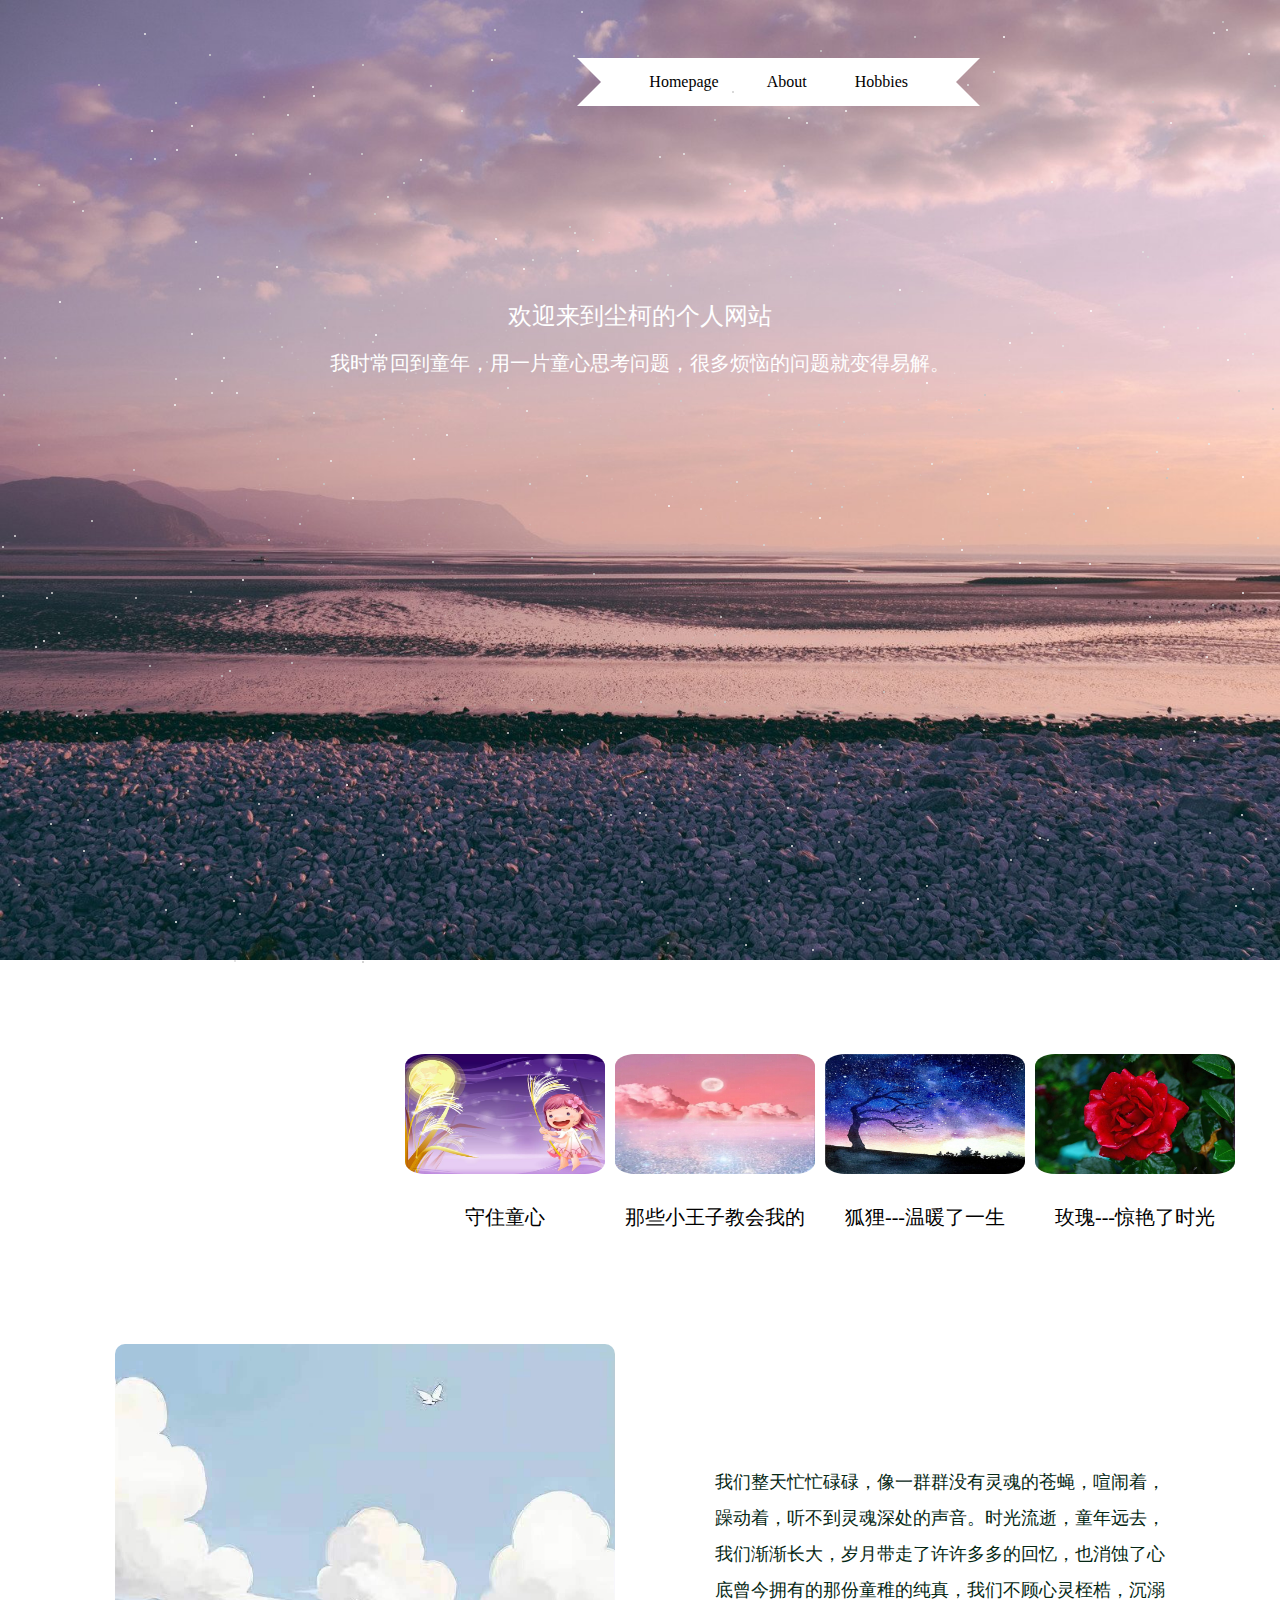
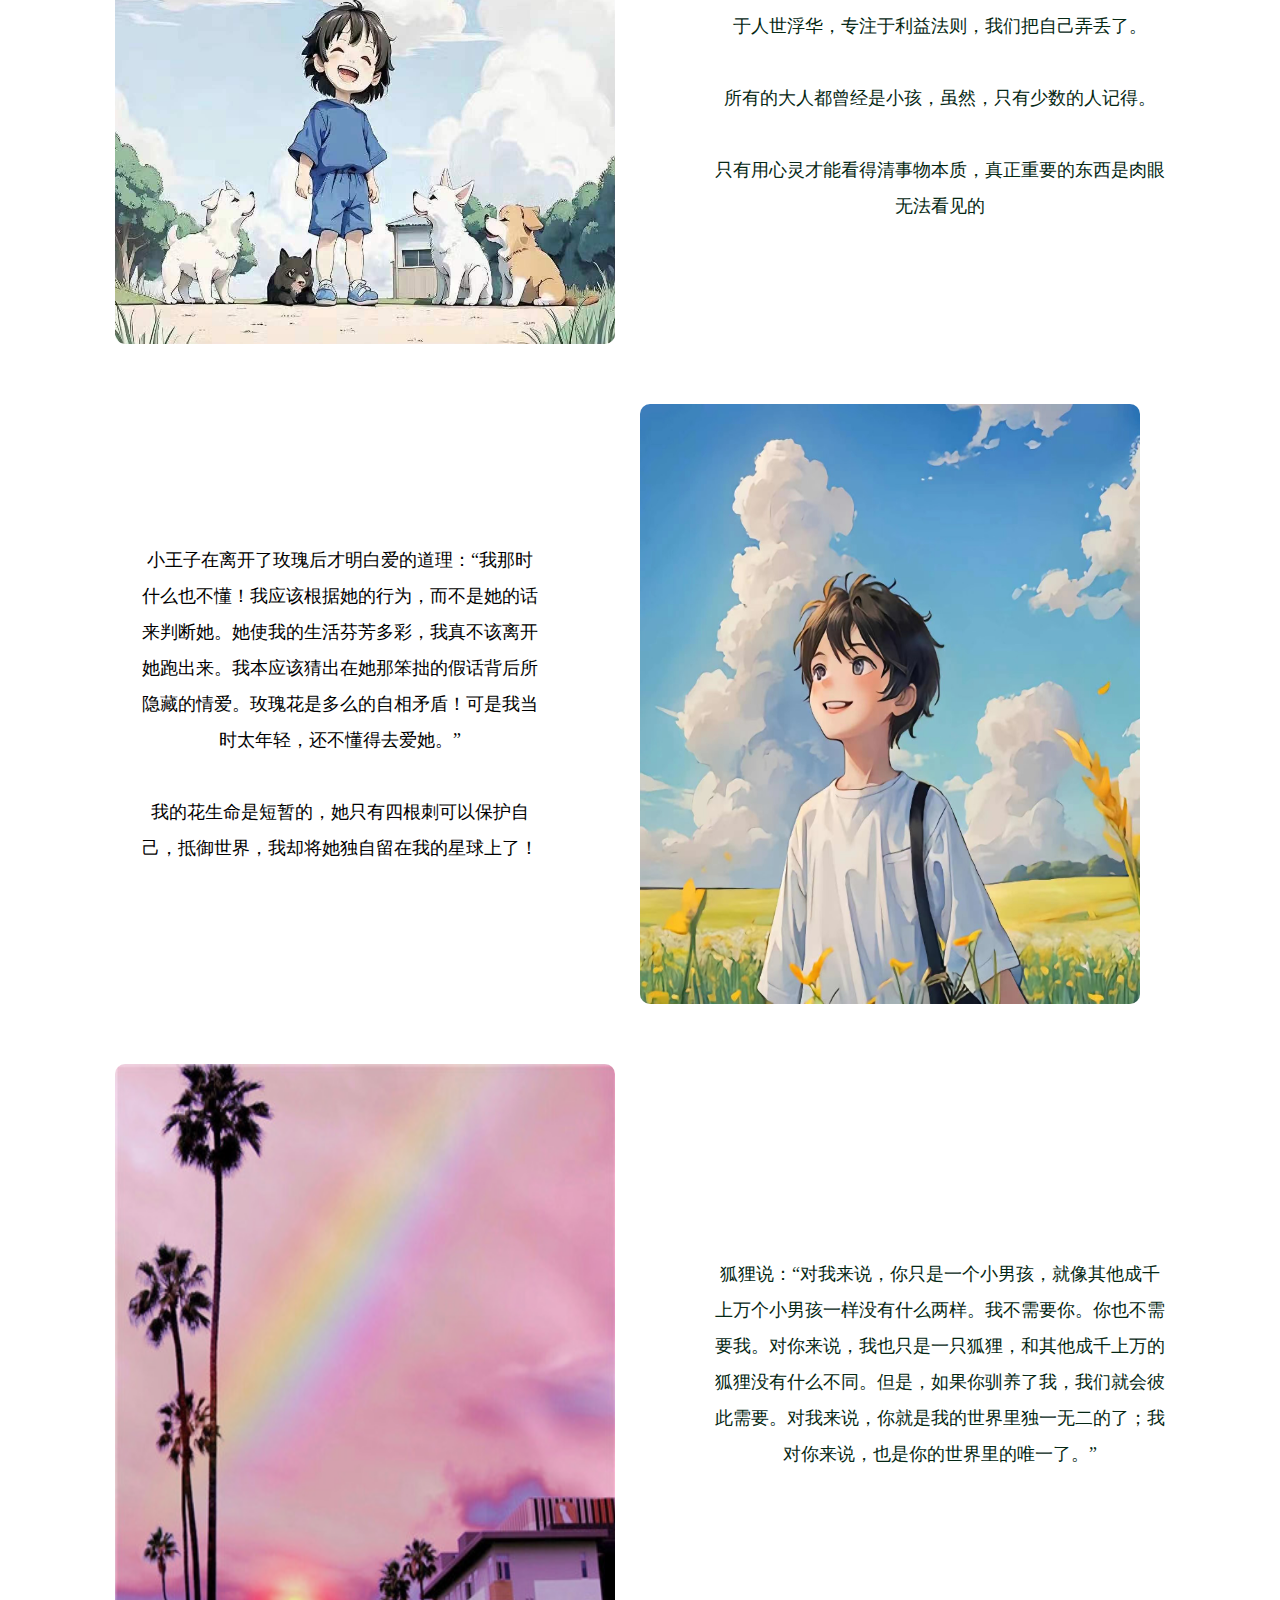
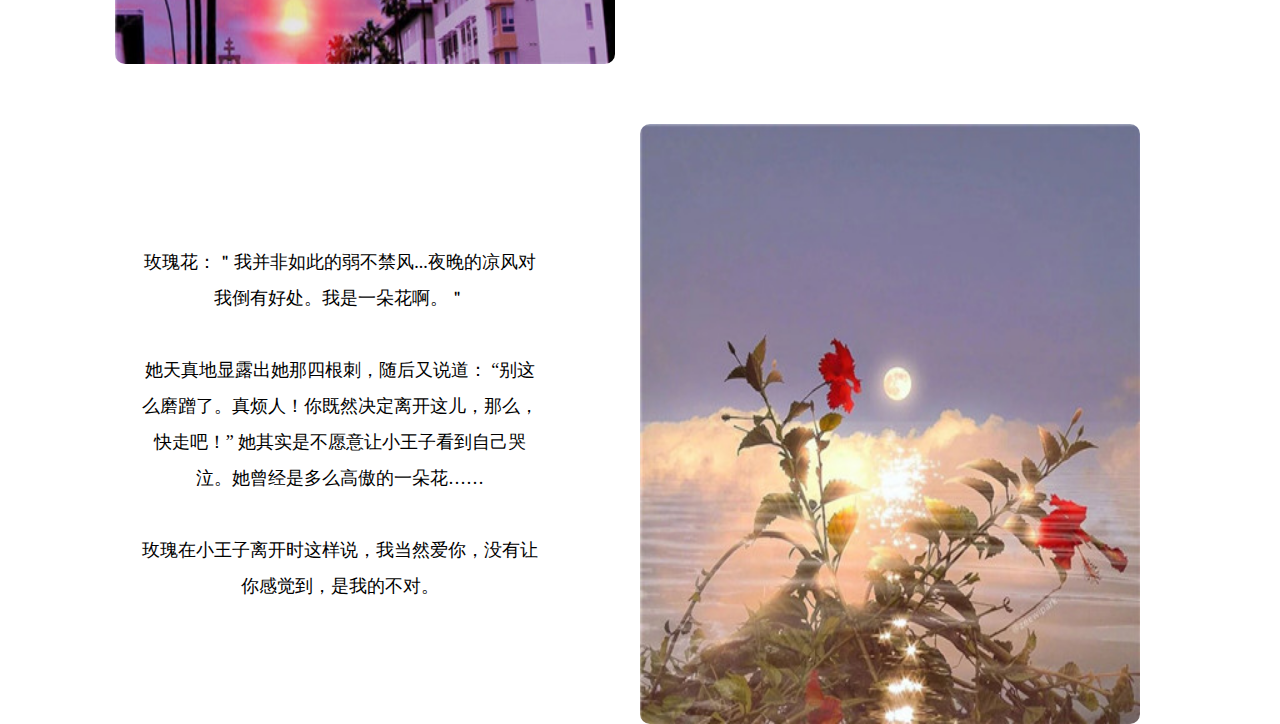
<file: 个人网页2/index.html>
<!DOCTYPE html>

<head>
    <title></title>
    <link rel="stylesheet" href="css/index.css">
</head>

<body>
    <div class="home">
        <div class="content">
            <div class="stars"></div>
            <img class="bgc" src="images/s2 (1).jpg" width="100%" alt="">
            <h3 class="title">欢迎来到尘柯的个人网站</h3>
            <h3 class="titles">我时常回到童年，用一片童心思考问题，很多烦恼的问题就变得易解。</h3>
            <img class="icon" src="images/s2 (2).jpg" alt="">
            <div class='ribbon'>
                <a href='./index.html'><span>Homepage</span></a>
                <a href='./about.html'><span>About</span></a>
                <a href='./hobbies.html'><span>Hobbies</span></a>
            </div>

        </div>
        <div class="icons">
            <div class="icons_items">
                <img class="icons_items_imgs" src="images/3f78a4016d36926e932445a8a438d1cb.jpeg" alt="">
                <span>守住童心</span>
            </div>
            <div class="icons_items">
                <img class="icons_items_imgs" src="images/s3.jpg" alt="">
                <span>那些小王子教会我的</span>
            </div>
            <div class="icons_items">
                <img class="icons_items_imgs" src="images/风景头像2023最火动漫(精选33张).jpg" alt="">
                <span>狐狸---温暖了一生</span>
            </div>
            <div class="icons_items">
                <img class="icons_items_imgs" src="images/f5ebe5c271084c0f2e357c0d3be65042.jpeg" alt="">
                <span>玫瑰---惊艳了时光</span>
            </div>
        </div>
        <div class="introduce">
            <div class="introduce_item">
                <img class="introduce_item_img" src="images/s2 (11).jpg" alt="">
                <span class="introduce_item_title">
                    我们整天忙忙碌碌，像一群群没有灵魂的苍蝇，喧闹着，躁动着，听不到灵魂深处的声音。时光流逝，童年远去，我们渐渐长大，岁月带走了许许多多的回忆，也消蚀了心底曾今拥有的那份童稚的纯真，我们不顾心灵桎梏，沉溺于人世浮华，专注于利益法则，我们把自己弄丢了。<br><br>
                    所有的大人都曾经是小孩，虽然，只有少数的人记得。<br><br>
                    只有用心灵才能看得清事物本质，真正重要的东西是肉眼无法看见的
                </span>

            </div>
            <div class="introduce_item">

                <span
                    class="introduce_item_titles">小王子在离开了玫瑰后才明白爱的道理：“我那时什么也不懂！我应该根据她的行为，而不是她的话来判断她。她使我的生活芬芳多彩，我真不该离开她跑出来。我本应该猜出在她那笨拙的假话背后所隐藏的情爱。玫瑰花是多么的自相矛盾！可是我当时太年轻，还不懂得去爱她。”
                    <br><br>我的花生命是短暂的，她只有四根刺可以保护自己，抵御世界，我却将她独自留在我的星球上了！
                </span>
                <img class="introduce_item_img" src="images/s2 (12).jpg" alt="">
            </div>
            <div class="introduce_item">
                <img class="introduce_item_img" src="images/风景头像2023最火动漫(精选33张)1.jpg" alt="">
                <span
                    class="introduce_item_title">狐狸说：“对我来说，你只是一个小男孩，就像其他成千上万个小男孩一样没有什么两样。我不需要你。你也不需要我。对你来说，我也只是一只狐狸，和其他成千上万的狐狸没有什么不同。但是，如果你驯养了我，我们就会彼此需要。对我来说，你就是我的世界里独一无二的了；我对你来说，也是你的世界里的唯一了。”</span>
            </div>
            <div class="introduce_item">
                <span class="introduce_item_titles">玫瑰花：＂我并非如此的弱不禁风...夜晚的凉风对我倒有好处。我是一朵花啊。＂<br><br>
                    她天真地显露出她那四根刺，随后又说道： “别这么磨蹭了。真烦人！你既然决定离开这儿，那么，快走吧！” 她其实是不愿意让小王子看到自己哭泣。她曾经是多么高傲的一朵花……<br><br>
                    玫瑰在小王子离开时这样说，我当然爱你，没有让你感觉到，是我的不对。
                </span>
                <img class="introduce_item_img" src="images/风景头像2023最火动漫(精选33张)2.jpg" alt="">
            </div>
        </div>
        <!-- <audio autoplay="autoplay" id="audio" loop="loop">
                <source src="./video/music.mp3" type="audio/MP3">
               
        </audio>
        <img class="music_img" src="./img/music.png" alt=""> --> 
    </div>

</body>
<!-- <script>
    let mucics = document.getElementById('audio')
    document.body.addEventListener('mousemove', function() {
        setTimeout(() => {
            mucics.play();
        }, 2000);
    }, false);
</script> --> 

</html>
</file>
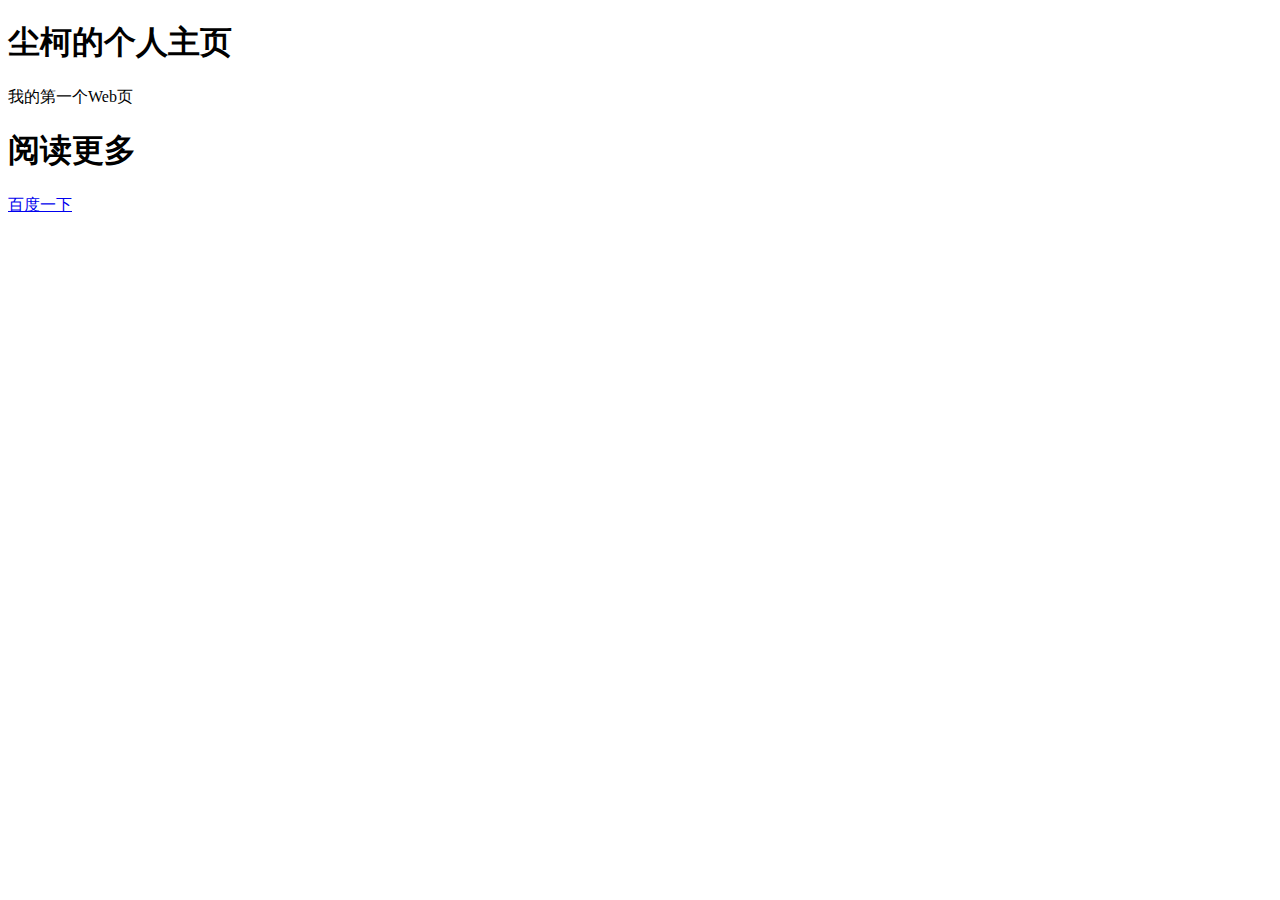
<file: 尘柯.html>
<!DOCTYPE HTML>
<html lang="en">
<head>
  <meta charset="utf-8">
  <title>尘柯</title>
</head>
<body>
  <h1>尘柯的个人主页</h1>
  <p>我的第一个Web页</p>

  <h1>阅读更多</h1>
  <a href="https://www.baidu.com/"target="-blank">百度一下</a>


</body>
</html>
</file>
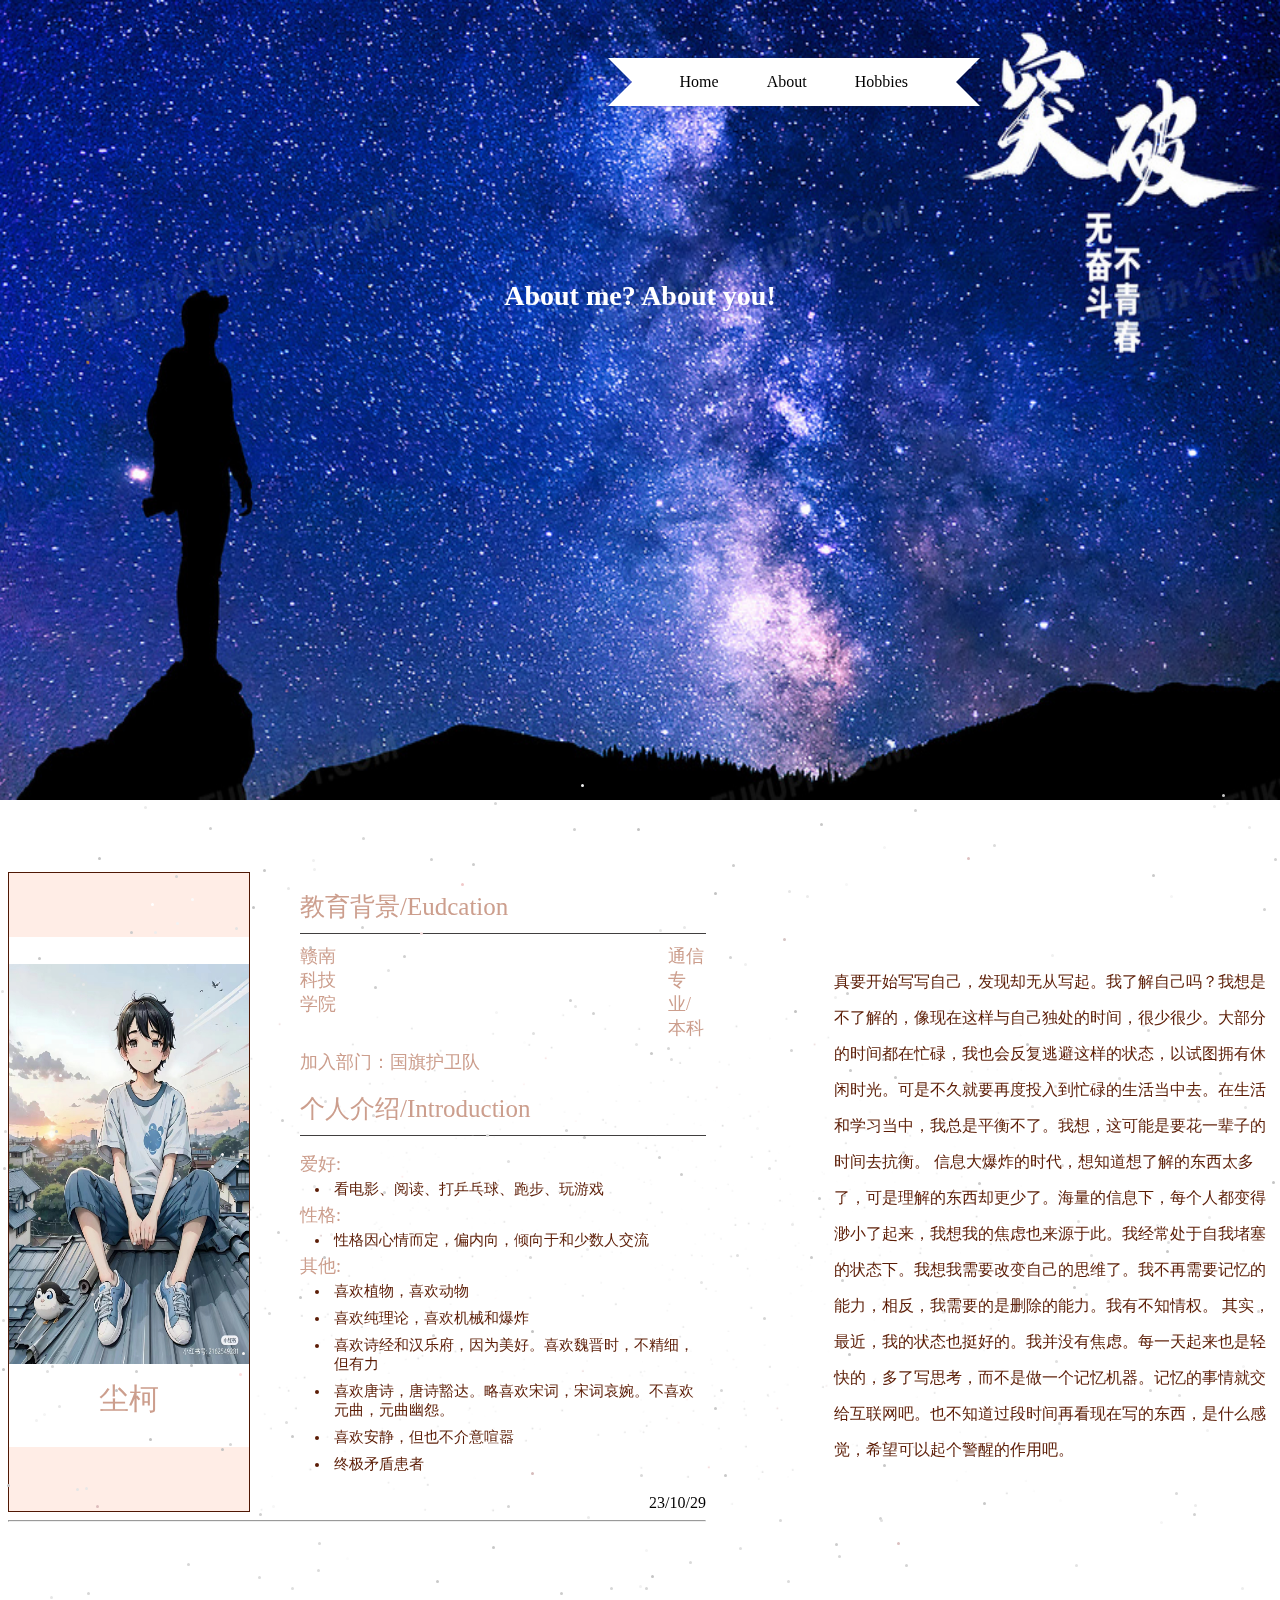
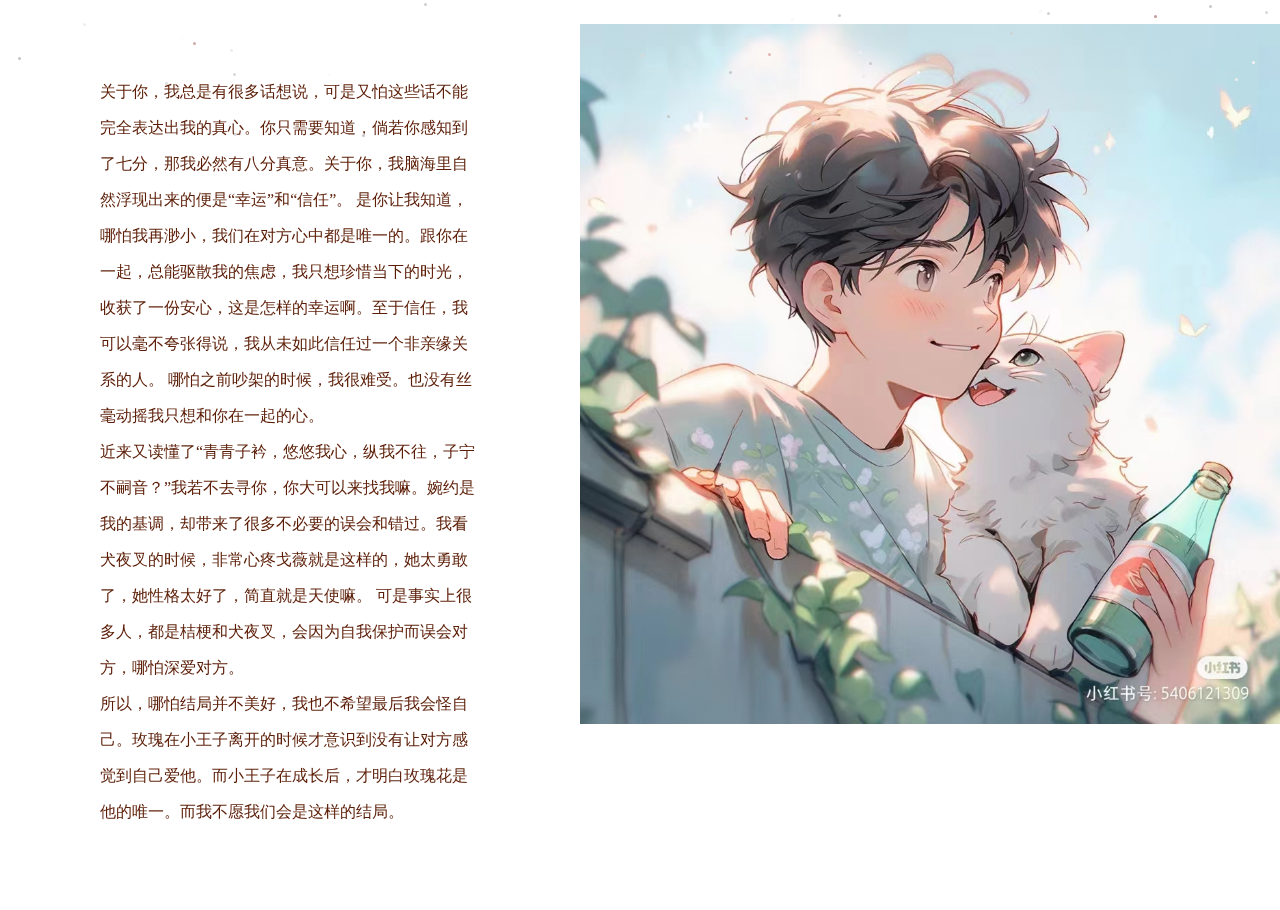
<file: 个人网页2/about.html>
<!DOCTYPE html>

<head>
    <link rel="stylesheet" href="css/about.css">
</head>

<body>
    <div class="about">
        <div class="stars"></div>
        <h3 class="about_tit">About me? About you!</h3>
        <img class="about_bgc" src="images/980.jpg" alt="">
        <div class='ribbon'>
            <a href='./index.html'><span>Home</span></a>
            <a href='./about.html'><span>About</span></a>
            <a href='./hobbies.html'><span>Hobbies</span></a>

        </div>
        <div class="me">
            <!-- <img class="me_img" src="./img/7.JPG" alt=""> -->
            <iframe src="./me.html" scrolling="no" frameborder="0" width="800px" height="700px"></iframe>
            <span class="me_tit animate ">
                真要开始写写自己，发现却无从写起。我了解自己吗？我想是不了解的，像现在这样与自己独处的时间，很少很少。大部分的时间都在忙碌，我也会反复逃避这样的状态，以试图拥有休闲时光。可是不久就要再度投入到忙碌的生活当中去。在生活和学习当中，我总是平衡不了。我想，这可能是要花一辈子的时间去抗衡。
                信息大爆炸的时代，想知道想了解的东西太多了，可是理解的东西却更少了。海量的信息下，每个人都变得渺小了起来，我想我的焦虑也来源于此。我经常处于自我堵塞的状态下。我想我需要改变自己的思维了。我不再需要记忆的能力，相反，我需要的是删除的能力。我有不知情权。
                其实，最近，我的状态也挺好的。我并没有焦虑。每一天起来也是轻快的，多了写思考，而不是做一个记忆机器。记忆的事情就交给互联网吧。也不知道过段时间再看现在写的东西，是什么感觉，希望可以起个警醒的作用吧。
            </span>
        </div>
        <div class="videos">
            <span>
                    关于你，我总是有很多话想说，可是又怕这些话不能完全表达出我的真心。你只需要知道，倘若你感知到了七分，那我必然有八分真意。关于你，我脑海里自然浮现出来的便是“幸运”和“信任”。
                是你让我知道，哪怕我再渺小，我们在对方心中都是唯一的。跟你在一起，总能驱散我的焦虑，我只想珍惜当下的时光，收获了一份安心，这是怎样的幸运啊。至于信任，我可以毫不夸张得说，我从未如此信任过一个非亲缘关系的人。
                哪怕之前吵架的时候，我很难受。也没有丝毫动摇我只想和你在一起的心。<br>
                近来又读懂了“青青子衿，悠悠我心，纵我不往，子宁不嗣音？”我若不去寻你，你大可以来找我嘛。婉约是我的基调，却带来了很多不必要的误会和错过。我看犬夜叉的时候，非常心疼戈薇就是这样的，她太勇敢了，她性格太好了，简直就是天使嘛。
                可是事实上很多人，都是桔梗和犬夜叉，会因为自我保护而误会对方，哪怕深爱对方。<br>
                所以，哪怕结局并不美好，我也不希望最后我会怪自己。玫瑰在小王子离开的时候才意识到没有让对方感觉到自己爱他。而小王子在成长后，才明白玫瑰花是他的唯一。而我不愿我们会是这样的结局。
            </span>
            <!-- <video width="800" controls id="video" preload="auto" height="100%" autoplay="autoplay" loop="loop" type="video/mp4" src="./video/videos.mp4"></video> -->
            <img class="me_img" src="images/s2 (15).jpg" alt="" width="100%" height="100%">
        </div>
    </div>
</body>
</file>
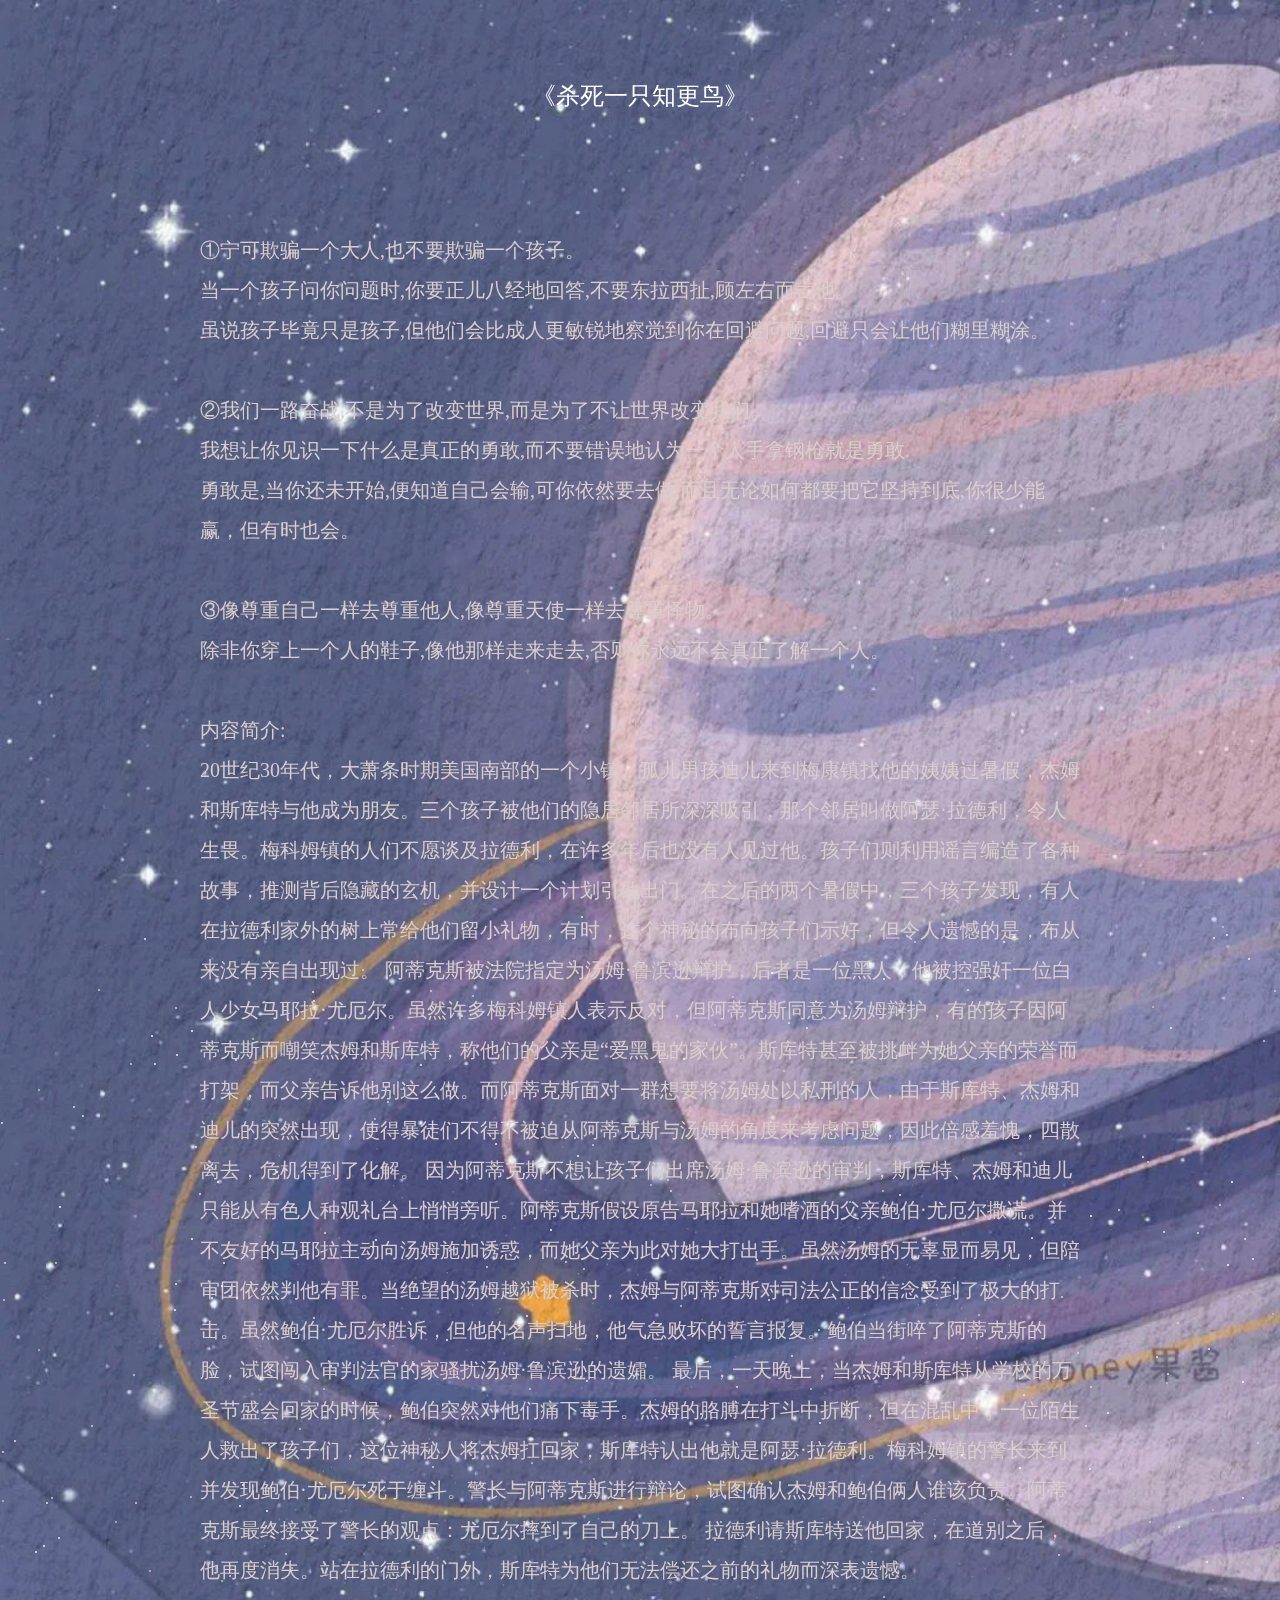
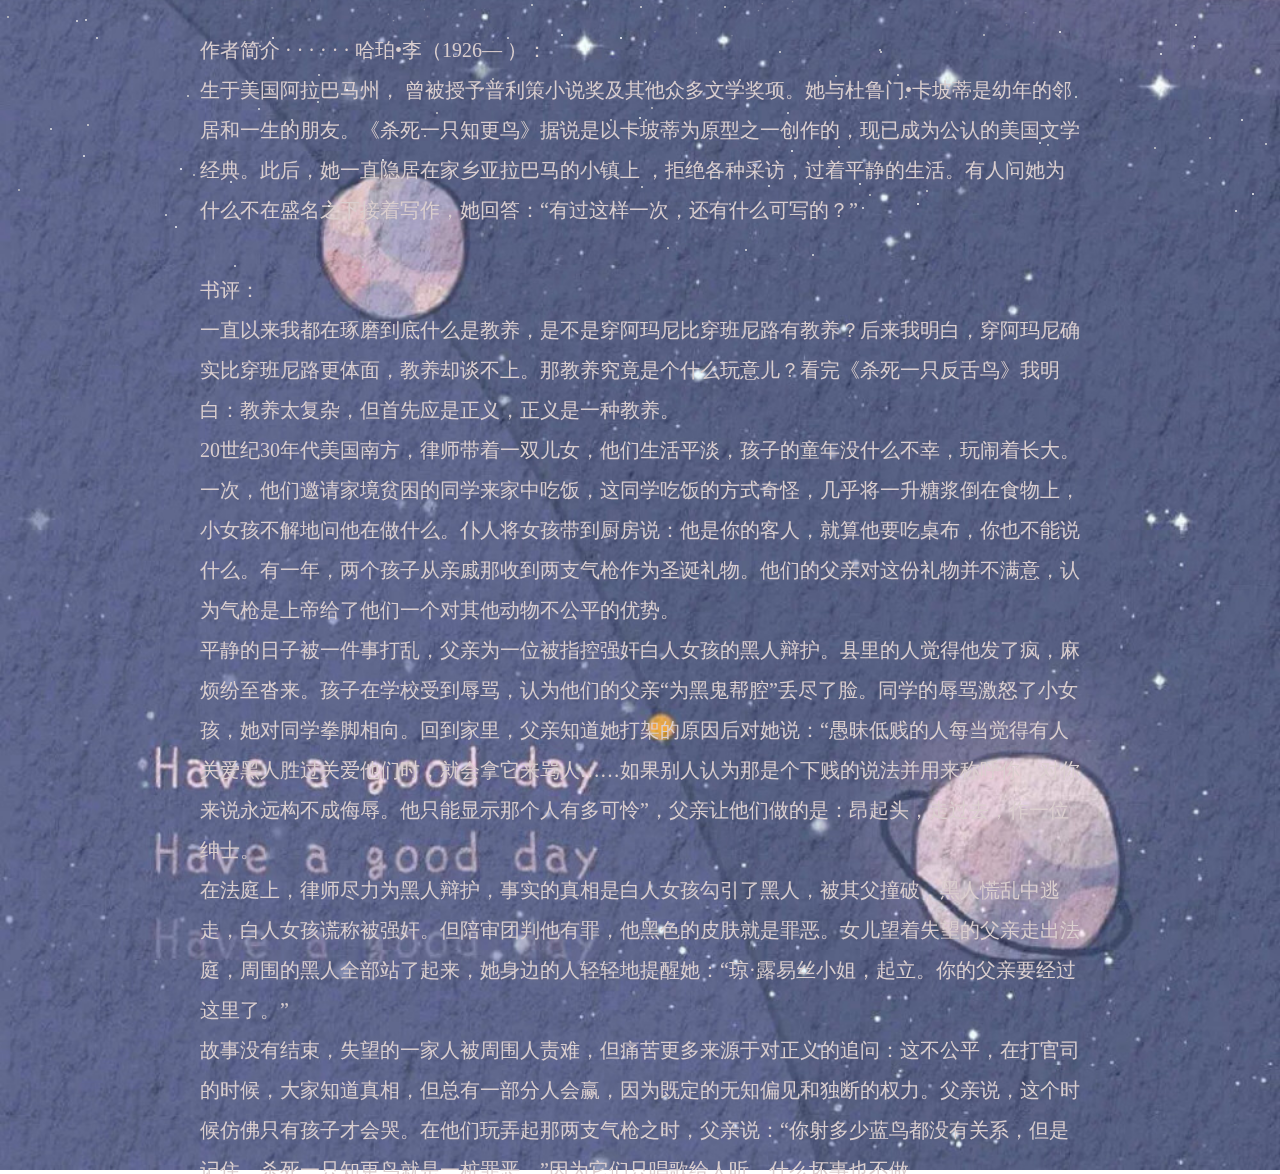
<file: 个人网页2/book1.html>
<!DOCTYPE html>

<head>
    <title></title>
    <link rel="stylesheet" href="css/book.css">
</head>

<body>
    <div class="home">
        <div class="content">
            <div class="stars"></div>
            <img class="bgc" src="images/a830980220ed235709fbc87c402c1041.jpg" width="100%" alt="">
            <h3 class="title">《杀死一只知更鸟》</h3>
            <h3 class="titles">
                ①宁可欺骗一个大人,也不要欺骗一个孩子。<br>

                当一个孩子问你问题时,你要正儿八经地回答,不要东­拉西扯,顾左右而言他。<br>虽说孩子毕竟只是孩子,但他们会比成人更敏锐地察觉到你在回避问题,回避只会让他们糊里糊涂。<br><br>

                ②我们一路奋战,不是为了改变世界,而­是为了不让世界改变我们。<br>

                我想让你见识一下什么是真正的勇敢,而不要错­误地认为一个人手拿钢枪就是勇敢.<br>勇敢是,当你还未开始,便知道自己会输,可你依然要去做,而­且无论如何都要把它坚持到底,你很少能赢，但有­时也会。<br><br>

                ③像尊重自己一样去尊重他人,像尊­重天使一样去尊重怿物。<br>

                除非你穿上一个人的鞋子,像他那样走来走去,否­则你永远不会真正了解一个人。<br><br>
                内容简介:<br>
                20世纪30年代，大萧条时期美国南部的一个小镇。孤儿男孩迪儿来到梅康镇找他的姨姨过暑假，杰姆和斯库特与他成为朋友。三个孩子被他们的隐居邻居所深深吸引，那个邻居叫做阿瑟·拉德利，令人生畏。梅科姆镇的人们不愿谈及拉德利，在许多年后也没有人见过他。孩子们则利用谣言编造了各种故事，推测背后隐藏的玄机，并设计一个计划引他出门。在之后的两个暑假中，三个孩子发现，有人在拉德利家外的树上常给他们留小礼物，有时，这个神秘的布向孩子们示好，但令人遗憾的是，布从来没有亲自出现过。
                阿蒂克斯被法院指定为汤姆·鲁滨逊辩护，后者是一位黑人，他被控强奸一位白人少女马耶拉·尤厄尔。虽然许多梅科姆镇人表示反对，但阿蒂克斯同意为汤姆辩护，有的孩子因阿蒂克斯而嘲笑杰姆和斯库特，称他们的父亲是“爱黑鬼的家伙”。斯库特甚至被挑衅为她父亲的荣誉而打架，而父亲告诉他别这么做。而阿蒂克斯面对一群想要将汤姆处以私刑的人，由于斯库特、杰姆和迪儿的突然出现，使得暴徒们不得不被迫从阿蒂克斯与汤姆的角度来考虑问题，因此倍感羞愧，四散离去，危机得到了化解。
                因为阿蒂克斯不想让孩子们出席汤姆·鲁滨逊的审判，斯库特、杰姆和迪儿只能从有色人种观礼台上悄悄旁听。阿蒂克斯假设原告马耶拉和她嗜酒的父亲鲍伯·尤厄尔撒谎。并不友好的马耶拉主动向汤姆施加诱惑，而她父亲为此对她大打出手。虽然汤姆的无辜显而易见，但陪审团依然判他有罪。当绝望的汤姆越狱被杀时，杰姆与阿蒂克斯对司法公正的信念受到了极大的打击。虽然鲍伯·尤厄尔胜诉，但他的名声扫地，他气急败坏的誓言报复。鲍伯当街啐了阿蒂克斯的脸，试图闯入审判法官的家骚扰汤姆·鲁滨逊的遗孀。
                最后，一天晚上，当杰姆和斯库特从学校的万圣节盛会回家的时候，鲍伯突然对他们痛下毒手。杰姆的胳膊在打斗中折断，但在混乱中，一位陌生人救出了孩子们，这位神秘人将杰姆扛回家，斯库特认出他就是阿瑟·拉德利。梅科姆镇的警长来到并发现鲍伯·尤厄尔死于缠斗。警长与阿蒂克斯进行辩论，试图确认杰姆和鲍伯俩人谁该负责。阿蒂克斯最终接受了警长的观点：尤厄尔摔到了自己的刀上。
                拉德利请斯库特送他回家，在道别之后，他再度消失。站在拉德利的门外，斯库特为他们无法偿还之前的礼物而深表遗憾。<br><br>

                作者简介 · · · · · ·
                哈珀•李（1926— ）：<br>

                生于美国阿拉巴马州，
                曾被授予普利策小说奖及其他众多文学奖项。她与杜鲁门•卡坡蒂是幼年的邻居和一生的朋友。《杀死一只知更鸟》据说是以卡坡蒂为原型之一创作的，现已成为公认的美国文学经典。此后，她一直隐居在家乡亚拉巴马的小镇上
                ，拒绝各种采访，过着平静的生活。有人问她为什么不在盛名之下接着写作，她回答：“有过这样一次，还有什么可写的？”
                <br><br>
                书评：<br>

                一直以来我都在琢磨到底什么是教养，是不是穿阿玛尼比穿班尼路有教养？后来我明白，穿阿玛尼确实比穿班尼路更体面，教养却谈不上。那教养究竟是个什么玩意儿？看完《杀死一只反舌鸟》我明白：教养太复杂，但首先应是正义，正义是一种教养。
                <br>
                20世纪30年代美国南方，律师带着一双儿女，他们生活平淡，孩子的童年没什么不幸，玩闹着长大。一次，他们邀请家境贫困的同学来家中吃饭，这同学吃饭的方式奇怪，几乎将一升糖浆倒在食物上，小女孩不解地问他在做什么。仆人将女孩带到厨房说：他是你的客人，就算他要吃桌布，你也不能说什么。有一年，两个孩子从亲戚那收到两支气枪作为圣诞礼物。他们的父亲对这份礼物并不满意，认为气枪是上帝给了他们一个对其他动物不公平的优势。
                <br>
                平静的日子被一件事打乱，父亲为一位被指控强奸白人女孩的黑人辩护。县里的人觉得他发了疯，麻烦纷至沓来。孩子在学校受到辱骂，认为他们的父亲“为黑鬼帮腔”丢尽了脸。同学的辱骂激怒了小女孩，她对同学拳脚相向。回到家里，父亲知道她打架的原因后对她说：“愚昧低贱的人每当觉得有人关爱黑人胜过关爱他们时，就会拿它来骂人……如果别人认为那是个下贱的说法并用来称呼你，对你来说永远构不成侮辱。他只能显示那个人有多可怜”，父亲让他们做的是：昂起头，走过去，作一位绅士。
                <br>
                在法庭上，律师尽力为黑人辩护，事实的真相是白人女孩勾引了黑人，被其父撞破，黑人慌乱中逃走，白人女孩谎称被强奸。但陪审团判他有罪，他黑色的皮肤就是罪恶。女儿望着失望的父亲走出法庭，周围的黑人全部站了起来，她身边的人轻轻地提醒她：“琼·露易丝小姐，起立。你的父亲要经过这里了。”
                <br>
                故事没有结束，失望的一家人被周围人责难，但痛苦更多来源于对正义的追问：这不公平，在打官司的时候，大家知道真相，但总有一部分人会赢，因为既定的无知偏见和独断的权力。父亲说，这个时候仿佛只有孩子才会哭。在他们玩弄起那两支气枪之时，父亲说：“你射多少蓝鸟都没有关系，但是记住，杀死一只知更鸟就是一桩罪恶。”因为它们只唱歌给人听，什么坏事也不做。
                <br>
                看到这，我徒然增添了自信。若我以后要当谁的母亲，我也要告诉他：孩子，杀死一只知更鸟是一桩罪恶。在很多年前，有一些跟妈妈年纪相仿的叔叔阿姨，他们用心地唱歌给这个国家听，但是他们永远就停留在妈妈这个年纪。那是这个国家最没有教养的时刻。
                <br>
                我还会对他说，孩子，你要保持敬畏，那种男人对女人的敬畏，文明对自然的敬畏，有权力的人对没有权力的人的敬畏。你不要以为手中拿着枪就是勇敢，真正的勇敢是你知道什么是正义，并坚持不做不义的事。走过去，作绅士。
            </h3>


        </div>

    </body>

</html>
</file>
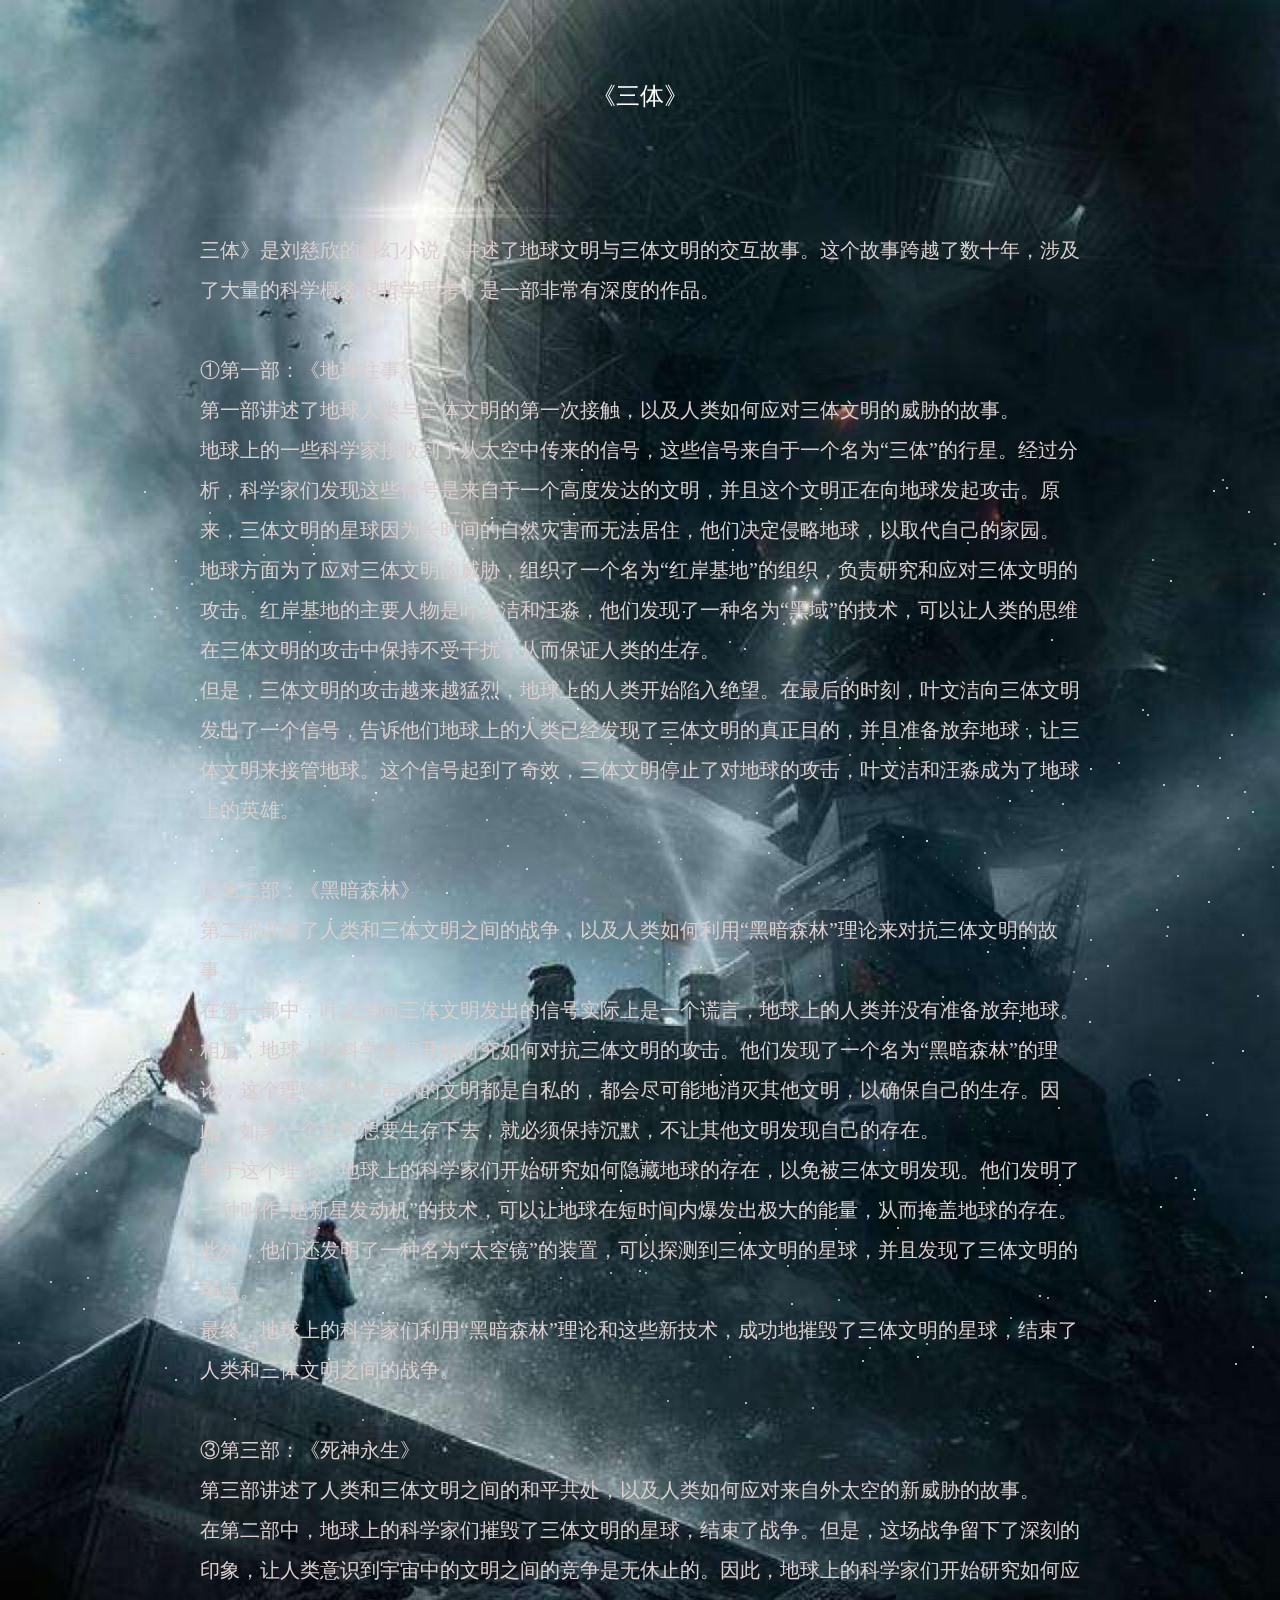
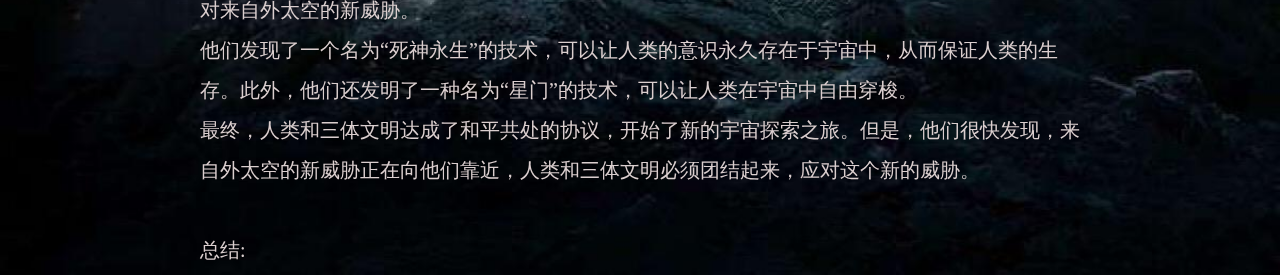
<file: 个人网页2/book2.html>
<!DOCTYPE html>
<head>
    <title></title>
    <link rel="stylesheet" href="css/book.css">
</head>
<body>
    <div class="home">
        <div class="content">
            <div class="stars"></div>
            <img class="bgc" src="images/c828547c65d74e23465841e67a265da7.jpeg" width="100%" alt="" >
            <h3 class="title">《三体》</h3>
            <h3 class="titles"> 
                    三体》是刘慈欣的科幻小说，讲述了地球文明与三体文明的交互故事。这个故事跨越了数十年，涉及了大量的科学概念和哲学思考，是一部非常有深度的作品。<br><br>

                ①第一部：《地球往事》<br>

                    第一部讲述了地球人类与三体文明的第一次接触，以及人类如何应对三体文明的威胁的故事。<br>

                    地球上的一些科学家接收到了从太空中传来的信号，这些信号来自于一个名为“三体”的行星。经过分析，科学家们发现这些信号是来自于一个高度发达的文明，并且这个文明正在向地球发起攻击。原来，三体文明的星球因为长时间的自然灾害而无法居住，他们决定侵略地球，以取代自己的家园。<br>

                    地球方面为了应对三体文明的威胁，组织了一个名为“红岸基地”的组织，负责研究和应对三体文明的攻击。红岸基地的主要人物是叶文洁和汪淼，他们发现了一种名为“黑域”的技术，可以让人类的思维在三体文明的攻击中保持不受干扰，从而保证人类的生存。<br>

                    但是，三体文明的攻击越来越猛烈，地球上的人类开始陷入绝望。在最后的时刻，叶文洁向三体文明发出了一个信号，告诉他们地球上的人类已经发现了三体文明的真正目的，并且准备放弃地球，让三体文明来接管地球。这个信号起到了奇效，三体文明停止了对地球的攻击，叶文洁和汪淼成为了地球上的英雄。<br><br>

               ②第二部：《黑暗森林》<br>

                    第二部讲述了人类和三体文明之间的战争，以及人类如何利用“黑暗森林”理论来对抗三体文明的故事。<br>

                    在第一部中，叶文洁向三体文明发出的信号实际上是一个谎言，地球上的人类并没有准备放弃地球。相反，地球上的科学家们开始研究如何对抗三体文明的攻击。他们发现了一个名为“黑暗森林”的理论，这个理论认为宇宙中的文明都是自私的，都会尽可能地消灭其他文明，以确保自己的生存。因此，如果一个文明想要生存下去，就必须保持沉默，不让其他文明发现自己的存在。<br>
                
                    基于这个理论，地球上的科学家们开始研究如何隐藏地球的存在，以免被三体文明发现。他们发明了一种叫作“超新星发动机”的技术，可以让地球在短时间内爆发出极大的能量，从而掩盖地球的存在。此外，他们还发明了一种名为“太空镜”的装置，可以探测到三体文明的星球，并且发现了三体文明的弱点。<br>

                    最终，地球上的科学家们利用“黑暗森林”理论和这些新技术，成功地摧毁了三体文明的星球，结束了人类和三体文明之间的战争。<br><br>

                ③第三部：《死神永生》<br>

                    第三部讲述了人类和三体文明之间的和平共处，以及人类如何应对来自外太空的新威胁的故事。<br>

                    在第二部中，地球上的科学家们摧毁了三体文明的星球，结束了战争。但是，这场战争留下了深刻的印象，让人类意识到宇宙中的文明之间的竞争是无休止的。因此，地球上的科学家们开始研究如何应对来自外太空的新威胁。<br>
                    
                    他们发现了一个名为“死神永生”的技术，可以让人类的意识永久存在于宇宙中，从而保证人类的生存。此外，他们还发明了一种名为“星门”的技术，可以让人类在宇宙中自由穿梭。<br>
                    
                    最终，人类和三体文明达成了和平共处的协议，开始了新的宇宙探索之旅。但是，他们很快发现，来自外太空的新威胁正在向他们靠近，人类和三体文明必须团结起来，应对这个新的威胁。<br><br>

                总结:<br>

                    《三体》是一部非常有深度的科幻小说，涉及了大量的科学概念和哲学思考。通过讲述地球人类与三体文明之间的交互故事，刘慈欣探讨了宇宙中的文明之间的竞争和合作，以及人类如何应对来自外太空的威胁。这个故事跨越了数十年，涉及了大量的人物和情节，是一部非常值得一读的作品。<br>
                </h3>
    
            </h3>

    
        </div>

    </body>

</html>
</file>
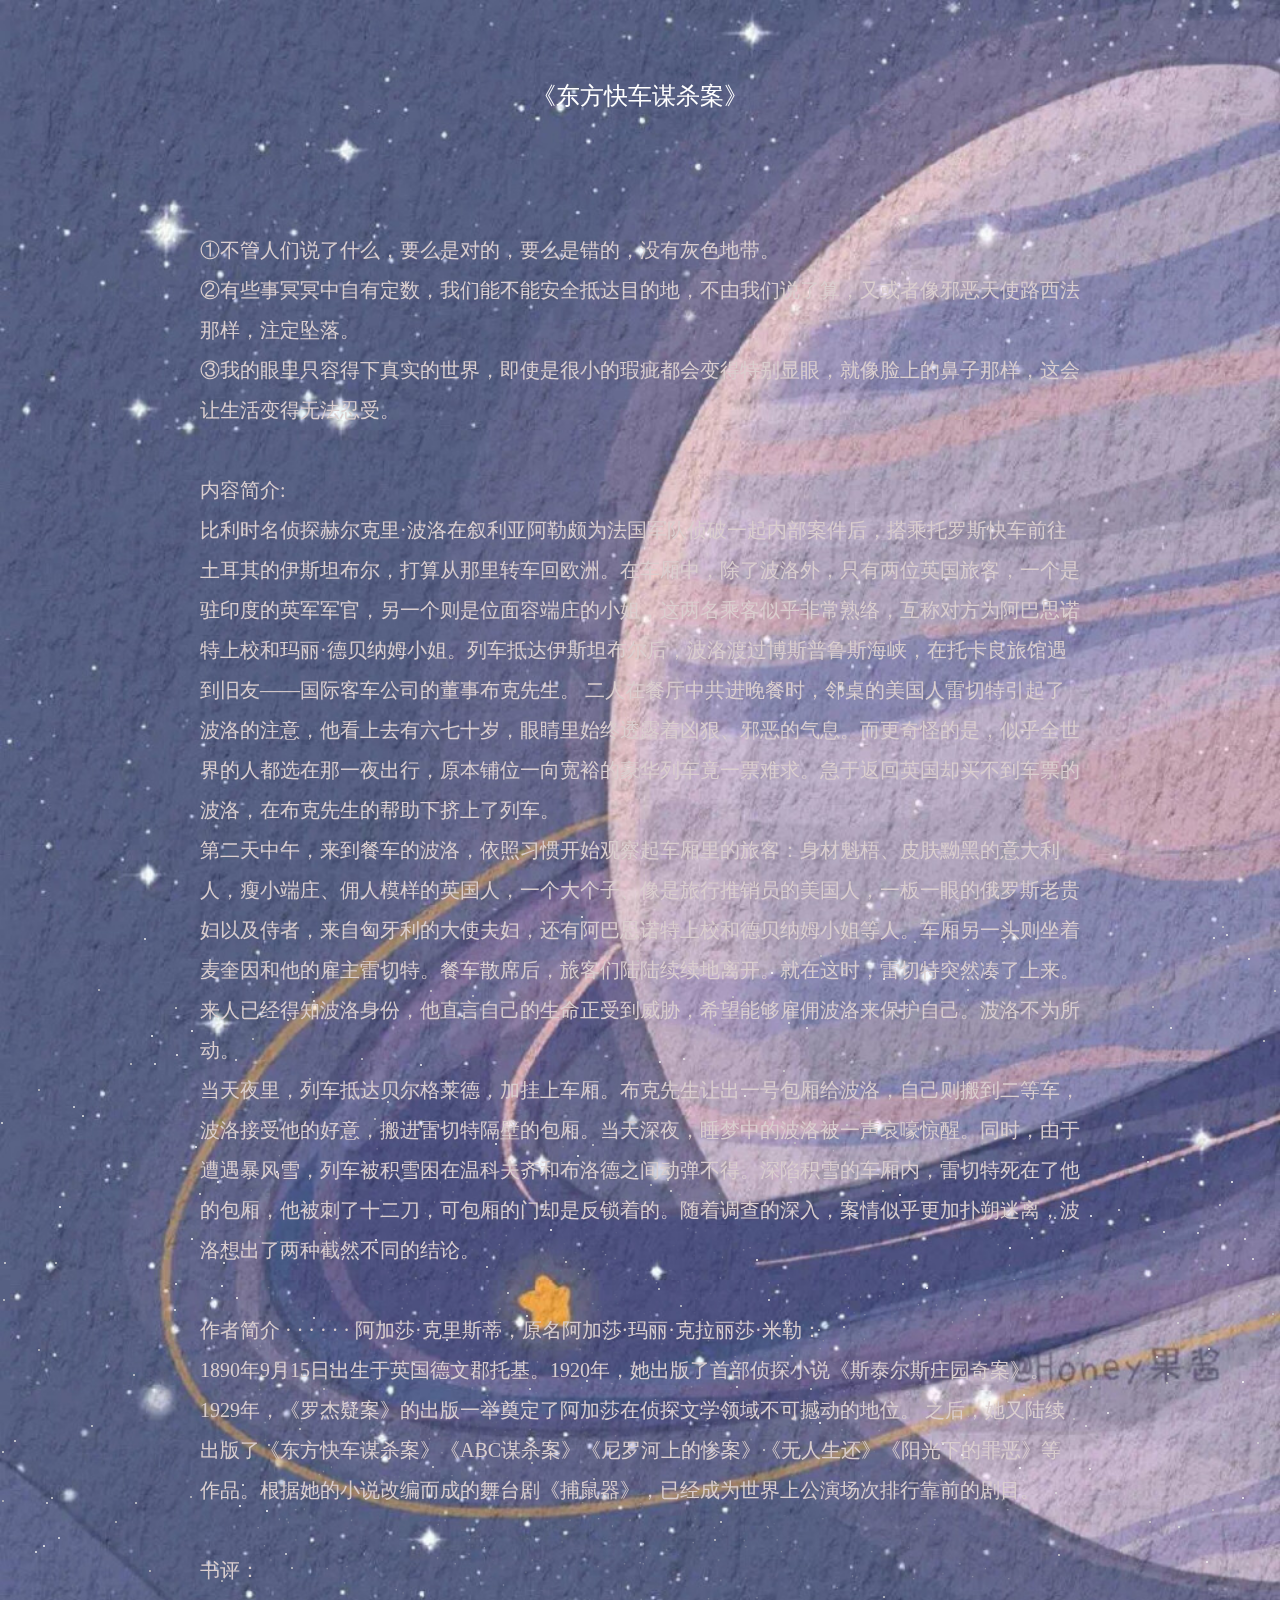
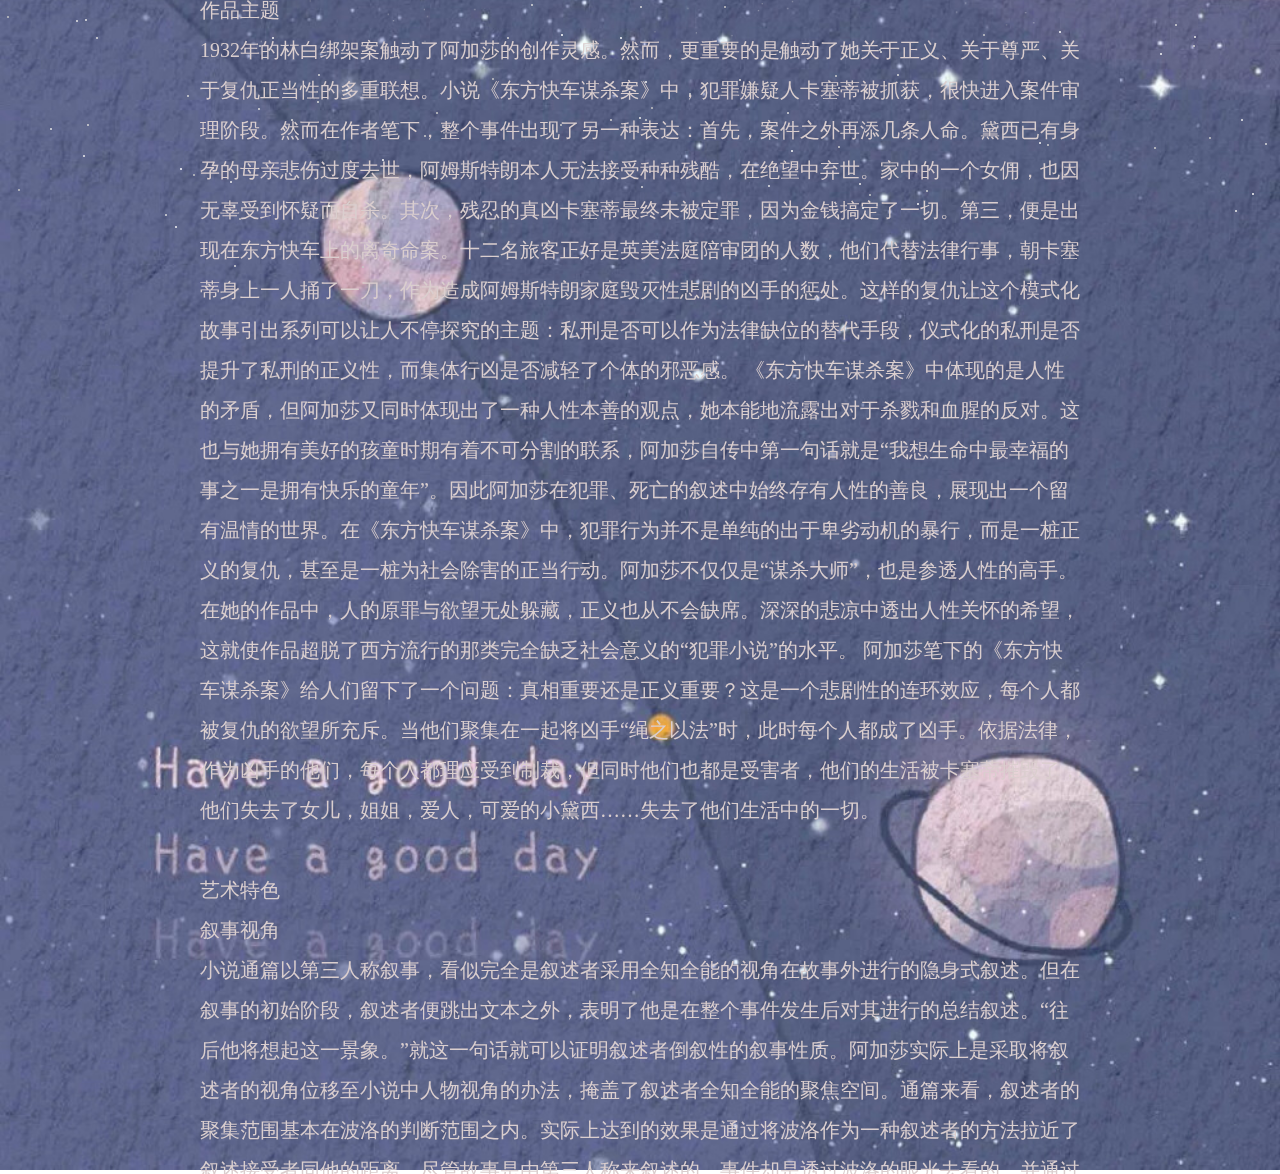
<file: 个人网页2/book3.html>
<!DOCTYPE html>

<head>
    <title></title>
    <link rel="stylesheet" href="css/book.css">
</head>

<body>
    <div class="home">
        <div class="content">
            <div class="stars"></div>
            <img class="bgc" src="images/a830980220ed235709fbc87c402c1041.jpg" width="100%" alt="">
            <h3 class="title">《东方快车谋杀案》</h3>
            <h3 class="titles">
                ①不管人们说了什么，要么是对的，要么是错的，没有灰色地带。<br>

                ②有些事冥冥中自有定数，我们能不能安全抵达目的地，不由我们说了算，又或者像邪恶天使路西法那样，注定坠落。<br>

                ③我的眼里只容得下真实的世界，即使是很小的瑕疵都会变得特别显眼，就像脸上的鼻子那样，这会让生活变得无法忍受。<br><br>

                内容简介:<br>

                比利时名侦探赫尔克里·波洛在叙利亚阿勒颇为法国军队侦破一起内部案件后，搭乘托罗斯快车前往土耳其的伊斯坦布尔，打算从那里转车回欧洲。在车厢中，除了波洛外，只有两位英国旅客，一个是驻印度的英军军官，另一个则是位面容端庄的小姐，这两名乘客似乎非常熟络，互称对方为阿巴思诺特上校和玛丽·德贝纳姆小姐。列车抵达伊斯坦布尔后，波洛渡过博斯普鲁斯海峡，在托卡良旅馆遇到旧友——国际客车公司的董事布克先生。
                二人在餐厅中共进晚餐时，邻桌的美国人雷切特引起了波洛的注意，他看上去有六七十岁，眼睛里始终透露着凶狠、邪恶的气息。而更奇怪的是，似乎全世界的人都选在那一夜出行，原本铺位一向宽裕的豪华列车竟一票难求。急于返回英国却买不到车票的波洛，在布克先生的帮助下挤上了列车。<br>
                第二天中午，来到餐车的波洛，依照习惯开始观察起车厢里的旅客：身材魁梧、皮肤黝黑的意大利人，瘦小端庄、佣人模样的英国人，一个大个子、像是旅行推销员的美国人，一板一眼的俄罗斯老贵妇以及侍者，来自匈牙利的大使夫妇，还有阿巴思诺特上校和德贝纳姆小姐等人。车厢另一头则坐着麦奎因和他的雇主雷切特。餐车散席后，旅客们陆陆续续地离开。就在这时，雷切特突然凑了上来。来人已经得知波洛身份，他直言自己的生命正受到威胁，希望能够雇佣波洛来保护自己。波洛不为所动。<br>
                当天夜里，列车抵达贝尔格莱德，加挂上车厢。布克先生让出一号包厢给波洛，自己则搬到二等车，波洛接受他的好意，搬进雷切特隔壁的包厢。当天深夜，睡梦中的波洛被一声哀嚎惊醒。同时，由于遭遇暴风雪，列车被积雪困在温科夫齐和布洛德之间动弹不得。深陷积雪的车厢内，雷切特死在了他的包厢，他被刺了十二刀，可包厢的门却是反锁着的。随着调查的深入，案情似乎更加扑朔迷离，波洛想出了两种截然不同的结论。<br><br>

                作者简介 · · · · · ·
                阿加莎·克里斯蒂，原名阿加莎·玛丽·克拉丽莎·米勒：<br>

                1890年9月15日出生于英国德文郡托基。1920年，她出版了首部侦探小说《斯泰尔斯庄园奇案》。1929年，《罗杰疑案》的出版一举奠定了阿加莎在侦探文学领域不可撼动的地位。
                之后，她又陆续出版了《东方快车谋杀案》《ABC谋杀案》《尼罗河上的惨案》《无人生还》《阳光下的罪恶》等作品。根据她的小说改编而成的舞台剧《捕鼠器》，已经成为世界上公演场次排行靠前的剧目。
                <br><br>
                书评：<br>
                作品主题
                <br>
                1932年的林白绑架案触动了阿加莎的创作灵感。然而，更重要的是触动了她关于正义、关于尊严、关于复仇正当性的多重联想。小说《东方快车谋杀案》中，犯罪嫌疑人卡塞蒂被抓获，很快进入案件审理阶段。然而在作者笔下，整个事件出现了另一种表达：首先，案件之外再添几条人命。黛西已有身孕的母亲悲伤过度去世，阿姆斯特朗本人无法接受种种残酷，在绝望中弃世。家中的一个女佣，也因无辜受到怀疑而自杀。其次，残忍的真凶卡塞蒂最终未被定罪，因为金钱搞定了一切。第三，便是出现在东方快车上的离奇命案。十二名旅客正好是英美法庭陪审团的人数，他们代替法律行事，朝卡塞蒂身上一人捅了一刀，作为造成阿姆斯特朗家庭毁灭性悲剧的凶手的惩处。这样的复仇让这个模式化故事引出系列可以让人不停探究的主题：私刑是否可以作为法律缺位的替代手段，仪式化的私刑是否提升了私刑的正义性，而集体行凶是否减轻了个体的邪恶感。 
                《东方快车谋杀案》中体现的是人性的矛盾，但阿加莎又同时体现出了一种人性本善的观点，她本能地流露出对于杀戮和血腥的反对。这也与她拥有美好的孩童时期有着不可分割的联系，阿加莎自传中第一句话就是“我想生命中最幸福的事之一是拥有快乐的童年”。因此阿加莎在犯罪、死亡的叙述中始终存有人性的善良，展现出一个留有温情的世界。在《东方快车谋杀案》中，犯罪行为并不是单纯的出于卑劣动机的暴行，而是一桩正义的复仇，甚至是一桩为社会除害的正当行动。阿加莎不仅仅是“谋杀大师”，也是参透人性的高手。在她的作品中，人的原罪与欲望无处躲藏，正义也从不会缺席。深深的悲凉中透出人性关怀的希望，这就使作品超脱了西方流行的那类完全缺乏社会意义的“犯罪小说”的水平。
                阿加莎笔下的《东方快车谋杀案》给人们留下了一个问题：真相重要还是正义重要？这是一个悲剧性的连环效应，每个人都被复仇的欲望所充斥。当他们聚集在一起将凶手“绳之以法”时，此时每个人都成了凶手。依据法律，作为凶手的他们，每个人都理应受到制裁，但同时他们也都是受害者，他们的生活被卡塞蒂摧毁了，他们失去了女儿，姐姐，爱人，可爱的小黛西……失去了他们生活中的一切。
                <br><br>
                艺术特色
                <br>
                叙事视角
                <br>
                小说通篇以第三人称叙事，看似完全是叙述者采用全知全能的视角在故事外进行的隐身式叙述。但在叙事的初始阶段，叙述者便跳出文本之外，表明了他是在整个事件发生后对其进行的总结叙述。“往后他将想起这一景象。”就这一句话就可以证明叙述者倒叙性的叙事性质。阿加莎实际上是采取将叙述者的视角位移至小说中人物视角的办法，掩盖了叙述者全知全能的聚焦空间。通篇来看，叙述者的聚集范围基本在波洛的判断范围之内。实际上达到的效果是通过将波洛作为一种叙述者的方法拉近了叙述接受者同他的距离，尽管故事是由第三人称来叙述的，事件却是透过波洛的眼光去看的，并通过他的脑子思考和聚焦。叙述者运用权力自限来完成了叙事聚焦的转变。小说虽然通篇运用第三人称叙事，实质上，其在小说叙事过程中所起的作用等同于第一人称的叙事，只有这样，为叙述接受者提供有限的资料才成为可能。阿加莎之所以没有直接选择采用第一人称叙事的方式，是为后面跳角的使用留有余地。在静坐思考的部分，叙述者为我们分别展示了波洛、布克先生和康斯坦丁医生的意识流思考过程，只有叙述者使用仅管是假性的全知视角，才能实现人物间限知视角的随意转化。
                <br>
                人物形象
                <br>
                小说中的波洛有着远超常人的近乎愚昧的固执，他始终保持自己的处事原则。小说中他反复强调：案情一旦有他插手，绝不半途而废，直至查出事情的真相为止。因为事情的真相几乎是他的最高信仰。在他的思想中法律和真相近乎于他本身，但随着案情逐步抽丝剥茧，真正的真相呈现在他的眼前——小说中唯一的死者，其实是个恶名昭彰的职业绑匪。而这个绑匪却在犯案后改名换姓，靠着到手的巨额赎金舒舒服服过日子，直到被复仇者杀死。真相大白以后，本应代表法理的波洛却没有做出符合法律预期的裁决，反而轻描淡写的几句话，从容放过了凶手。本应将对恶棍复仇的凶手们送进警察局的大侦探，将强烈正义感化作了浓浓柔情。可他心中的冲突却显而易见，将其潜藏在心中的人性揭露无疑，但又对自己的失职无法介怀。作为法律的代言人，波洛在做出最终决定的那一瞬间，内心的挣扎可想而知。
                <br> 
                情景设置
                <br>
                故事发生在冬天，阿加莎是这样描述天气的：“冷风呼啸着，两个人都打了个寒噤”，波洛“添了好几件衣服，外加围巾，把身子包得密密实实的”还“打了个哆嗦”，管理员在月台上“又蹬脚又摇臂地”驱寒，杜波斯克中尉“说话的时候，雪白的美髭还颤颤发抖”。通过对具体动作的动态文字描写，如“打、添、包、蹬、摇，抖”，塑造了视觉效果和触感效果，把故事中的寒气仿佛也传递给了读者。
                谋杀案发生的时间选择在黑夜，普通人对黑夜一般都有着传统的恐惧感，认为黑暗与罪恶有着天然的联系。黑色在视觉很上容易引发读者的压抑和紧张的感觉，黑色也能掩护嫌疑犯的一系列动作，黑色也能增加被害者当时的恐惧心理，黑色更能给读者带来对一切未知的不安心理效应，从而增强谋杀的恐怖气氛和案情的悬疑性。由此可见，颜色也是多模态当中的一种重要符号，对于加强气氛有着重要的作用。
            </h3>


        </div>

    </body>

</html>
</file>
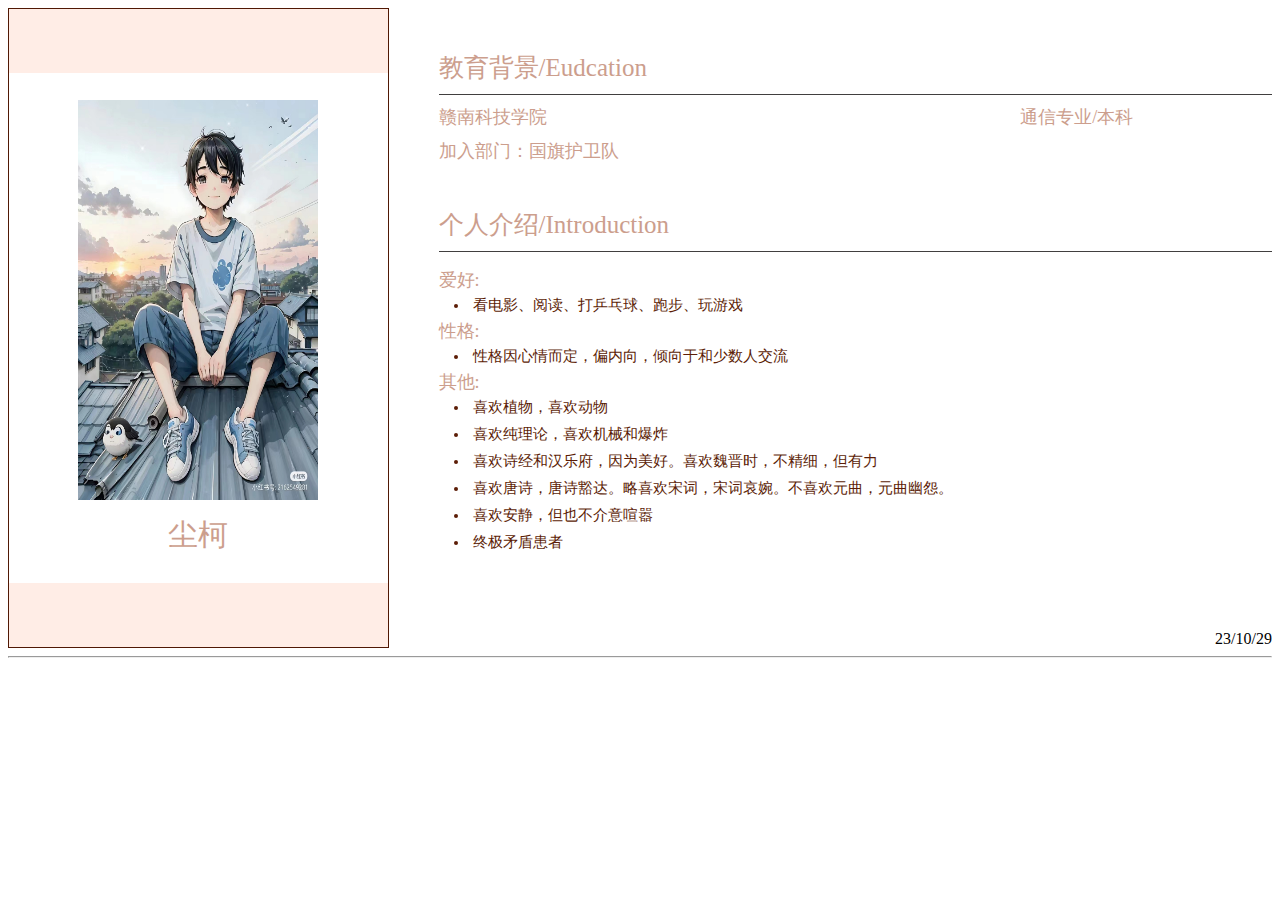
<file: 个人网页2/me.html>
<!DOCTYPE html
    PUBLIC "-//W3C//DTD XHTML 1.0 Transitional//EN" "http://www.w3.org/TR/xhtml1/DTD/xhtml1-transitional.dtd">
<html xmlns="http://www.w3.org/1999/xhtml">

<head>
    <meta http-equiv="Content-Type" content="text/html; charset=utf-8" />
    <link rel="stylesheet" href="css/me.css">
    <title>个人介绍</title>
</head>

<body>
    <div class="jianli">
        <div class="left">
            <div class="head"></div>
            <div class="container">
                <image class="ima" src="images/s2 (6).jpg">
                    <span>尘柯</span>
                </image>
            </div>
            <div class="bottom"></div>
        </div>
        <div class="right">
            <div class="first">
                <span></span>
                <span>教育背景/Eudcation</span>
            </div>
            <div class="second">
                <div class="edu">
                    <span>赣南科技学院</span>
                    <span>通信专业/本科</span>
                </div>
                <span>加入部门：国旗护卫队</span>
            </div>
            <div class="first">
                <span></span>
                <span>个人介绍/Introduction</span>
            </div>
            <ul class="third">
                <li class="title">爱好:</li>
                <li class="other">看电影、阅读、打乒乓球、跑步、玩游戏</li>
                <li class="title">性格:</li>
                <li class="other">性格因心情而定，偏内向，倾向于和少数人交流</li>
                <li class="title">其他:</li>
                <li class="other">喜欢植物，喜欢动物</li>
                <li class="other">喜欢纯理论，喜欢机械和爆炸</li>
                <li class="other">喜欢诗经和汉乐府，因为美好。喜欢魏晋时，不精细，但有力</li>
                <li class="other">喜欢唐诗，唐诗豁达。略喜欢宋词，宋词哀婉。不喜欢元曲，元曲幽怨。</li>
                <li class="other">喜欢安静，但也不介意喧嚣</li>
                <li class="other">终极矛盾患者</li>
            </ul>
            <div class="four">
                <!-- #BeginDate format:Ch1 -->23/10/29
                <!-- #EndDate -->
            </div>
        </div>

    </div>
    </div>
</body>

</html>
<hr />
</file>
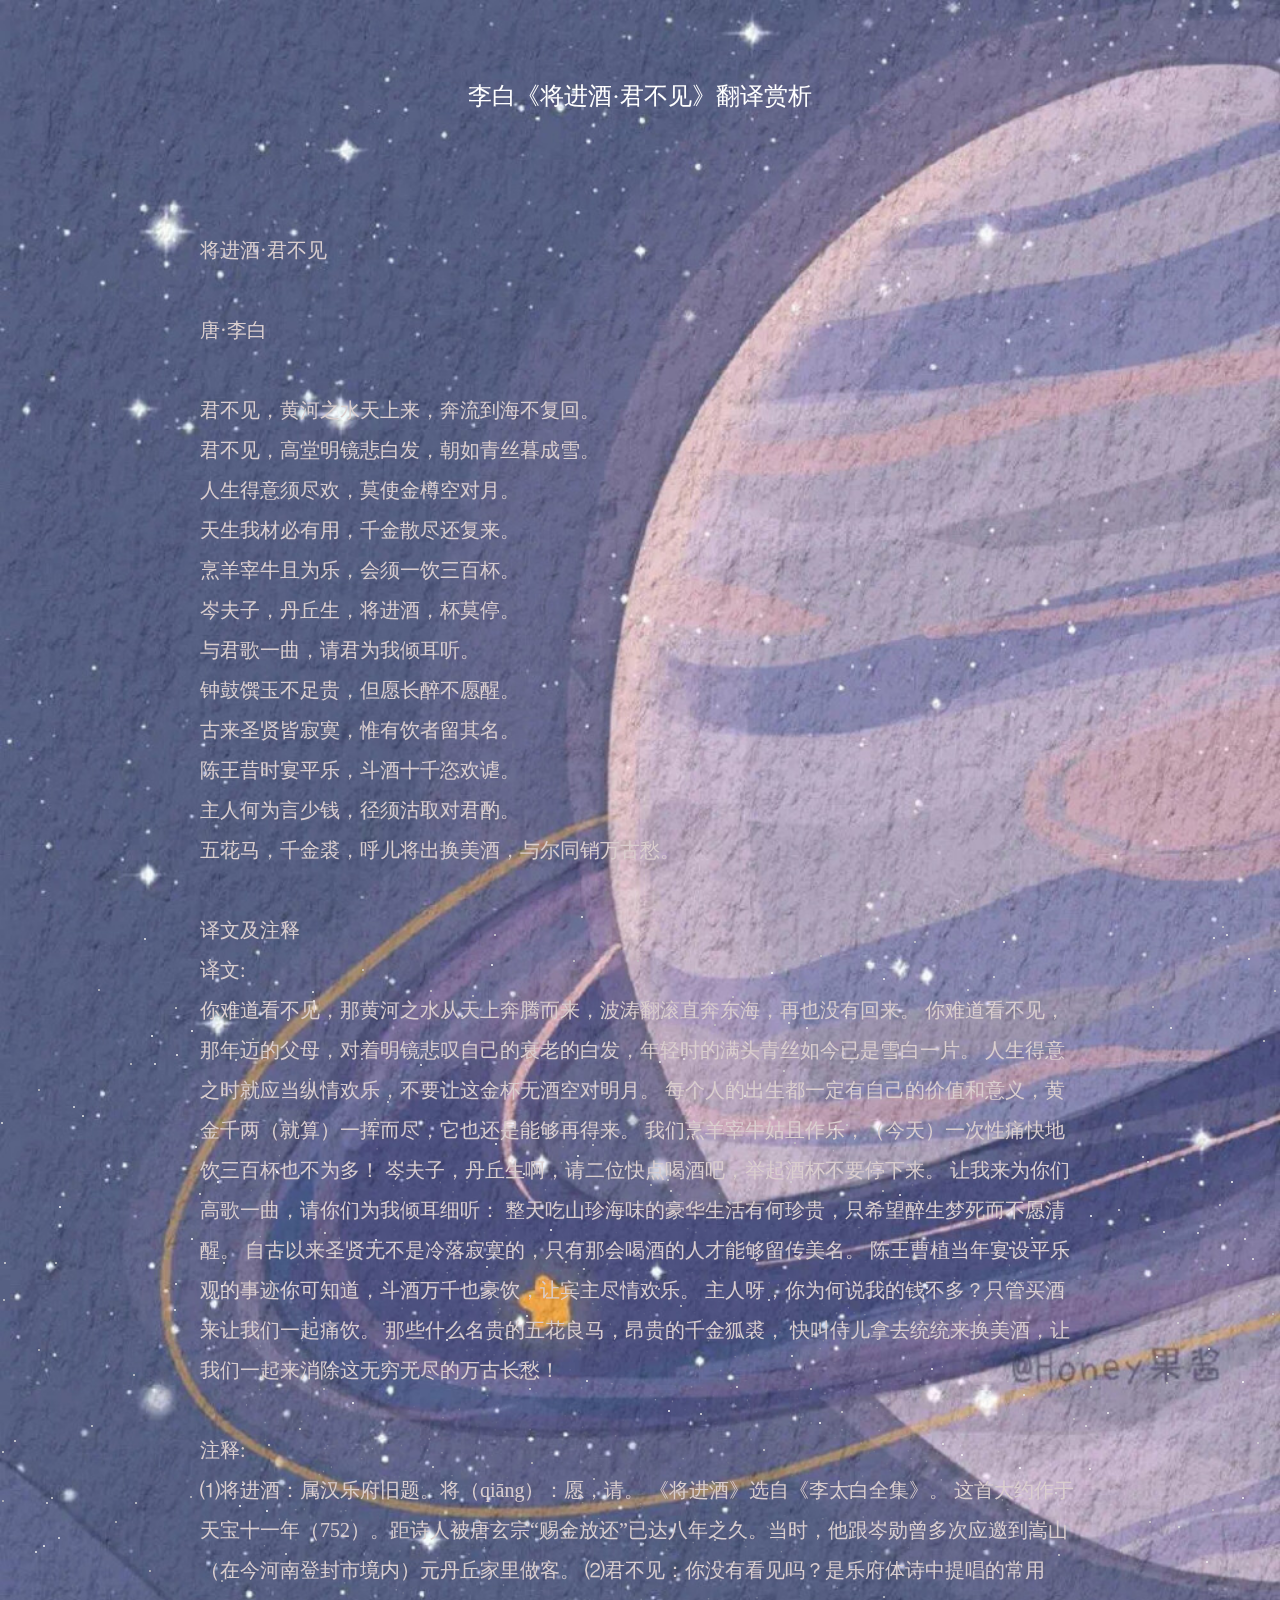
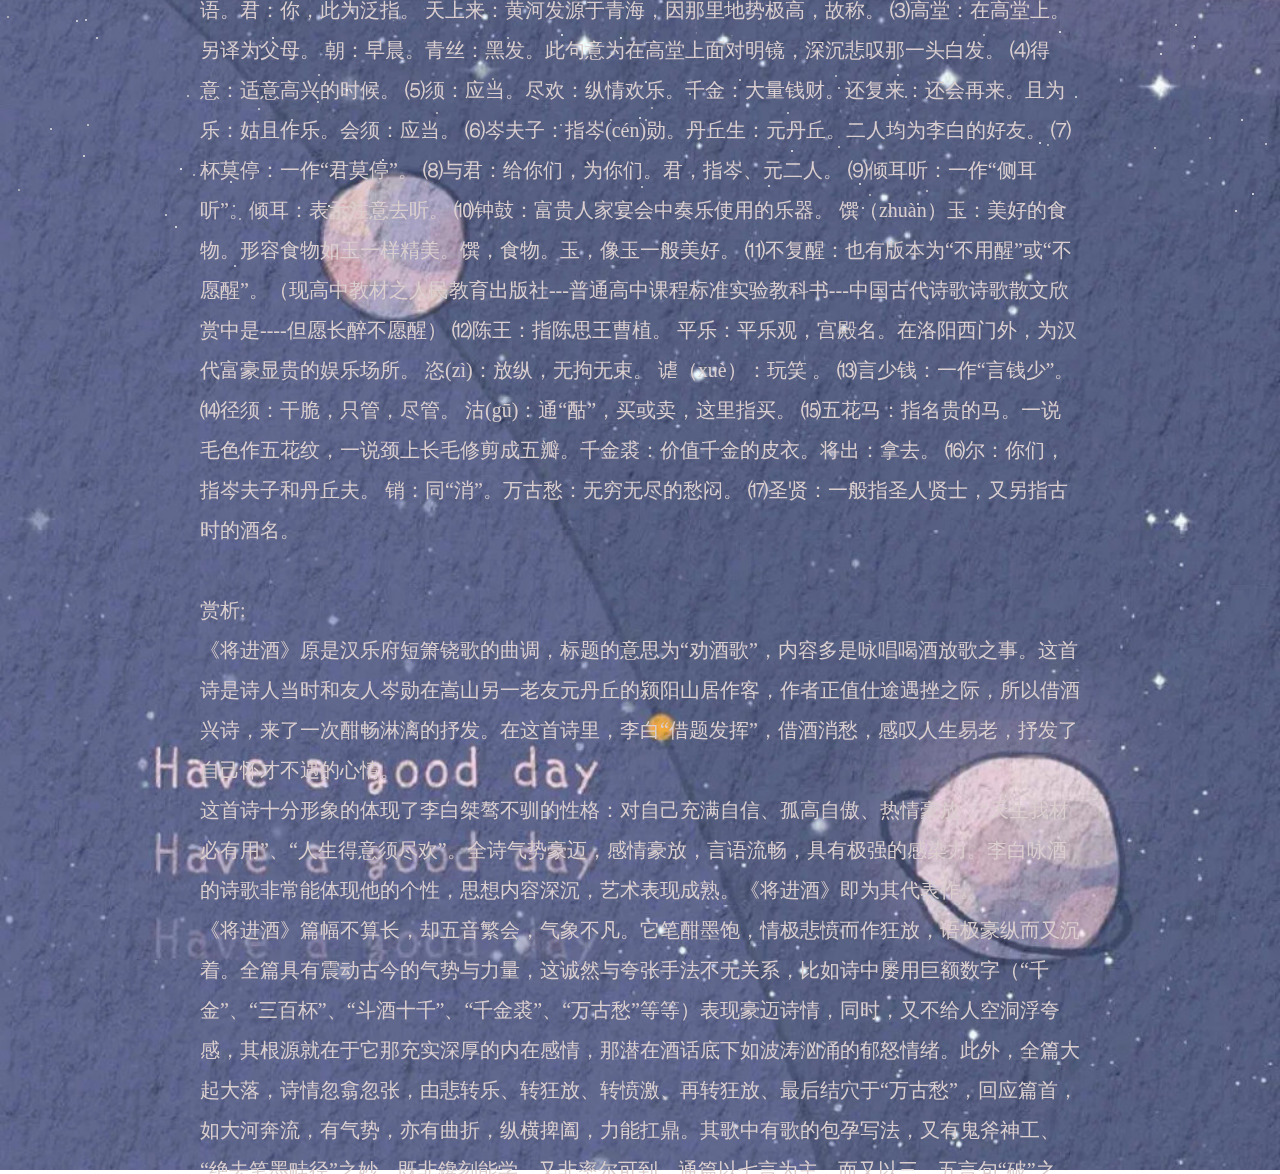
<file: 个人网页2/tangshi.html>
<!DOCTYPE html>
<head>
    <title></title>
    <link rel="stylesheet" href="css/book.css">
</head>
<body>
    <div class="home">
        <div class="content">
            <div class="stars"></div>
            <img class="bgc" src="images/a830980220ed235709fbc87c402c1041.jpg" width="100%" alt="" >
            <h3 class="title">李白《将进酒·君不见》翻译赏析</h3>
            <h3 class="titles">
                将进酒·君不见<br><br>

                唐·李白<br><br>
            
                君不见，黄河之水天上来，奔流到海不复回。<br>
            
                君不见，高堂明镜悲白发，朝如青丝暮成雪。<br>

                人生得意须尽欢，莫使金樽空对月。<br>

                天生我材必有用，千金散尽还复来。<br>

                烹羊宰牛且为乐，会须一饮三百杯。<br>

                岑夫子，丹丘生，将进酒，杯莫停。<br>

                与君歌一曲，请君为我倾耳听。<br>
                
                钟鼓馔玉不足贵，但愿长醉不愿醒。<br>

                古来圣贤皆寂寞，惟有饮者留其名。<br>

                陈王昔时宴平乐，斗酒十千恣欢谑。<br>

                主人何为言少钱，径须沽取对君酌。<br>

                五花马，千金裘，呼儿将出换美酒，与尔同销万古愁。<br><br>

                译文及注释<br>

                译文:<br>
                你难道看不见，那黄河之水从天上奔腾而来，波涛翻滚直奔东海，再也没有回来。
                你难道看不见，那年迈的父母，对着明镜悲叹自己的衰老的白发，年轻时的满头青丝如今已是雪白一片。
                人生得意之时就应当纵情欢乐，不要让这金杯无酒空对明月。
                每个人的出生都一定有自己的价值和意义，黄金千两（就算）一挥而尽，它也还是能够再得来。
                我们烹羊宰牛姑且作乐，（今天）一次性痛快地饮三百杯也不为多！
                岑夫子，丹丘生啊，请二位快点喝酒吧，举起酒杯不要停下来。
                让我来为你们高歌一曲，请你们为我倾耳细听：
                整天吃山珍海味的豪华生活有何珍贵，只希望醉生梦死而不愿清醒。
                自古以来圣贤无不是冷落寂寞的，只有那会喝酒的人才能够留传美名。
                陈王曹植当年宴设平乐观的事迹你可知道，斗酒万千也豪饮，让宾主尽情欢乐。
                主人呀，你为何说我的钱不多？只管买酒来让我们一起痛饮。
                那些什么名贵的五花良马，昂贵的千金狐裘，
                快叫侍儿拿去统统来换美酒，让我们一起来消除这无穷无尽的万古长愁！<br><br>

                注释:<br>
                ⑴将进酒：属汉乐府旧题。将（qiāng）：愿，请。
                《将进酒》选自《李太白全集》。
                这首大约作于天宝十一年（752）。距诗人被唐玄宗“赐金放还”已达八年之久。当时，他跟岑勋曾多次应邀到嵩山（在今河南登封市境内）元丹丘家里做客。
                ⑵君不见：你没有看见吗？是乐府体诗中提唱的常用语。君：你，此为泛指。
                天上来：黄河发源于青海，因那里地势极高，故称。
                ⑶高堂：在高堂上。另译为父母。
                朝：早晨。青丝：黑发。此句意为在高堂上面对明镜，深沉悲叹那一头白发。
                ⑷得意：适意高兴的时候。
                ⑸须：应当。尽欢：纵情欢乐。千金：大量钱财。还复来：还会再来。且为乐：姑且作乐。会须：应当。
                ⑹岑夫子：指岑(cén)勋。丹丘生：元丹丘。二人均为李白的好友。
                ⑺杯莫停：一作“君莫停”。
                ⑻与君：给你们，为你们。君，指岑、元二人。
                ⑼倾耳听：一作“侧耳听”。倾耳：表示注意去听。
                ⑽钟鼓：富贵人家宴会中奏乐使用的乐器。
                馔（zhuàn）玉：美好的食物。形容食物如玉一样精美。馔，食物。玉，像玉一般美好。
                ⑾不复醒：也有版本为“不用醒”或“不愿醒”。（现高中教材之人民教育出版社---普通高中课程标准实验教科书---中国古代诗歌诗歌散文欣赏中是----但愿长醉不愿醒）
                ⑿陈王：指陈思王曹植。
                平乐：平乐观，宫殿名。在洛阳西门外，为汉代富豪显贵的娱乐场所。
                恣(zì)：放纵，无拘无束。
                谑（xuè）：玩笑 。
                ⒀言少钱：一作“言钱少”。
                ⒁径须：干脆，只管，尽管。
                沽(gū)：通“酤”，买或卖，这里指买。
                ⒂五花马：指名贵的马。一说毛色作五花纹，一说颈上长毛修剪成五瓣。千金裘：价值千金的皮衣。将出：拿去。
                ⒃尔：你们，指岑夫子和丹丘夫。
                销：同“消”。万古愁：无穷无尽的愁闷。
                ⒄圣贤：一般指圣人贤士，又另指古时的酒名。<br><br>

                赏析:<br>
                《将进酒》原是汉乐府短箫铙歌的曲调，标题的意思为“劝酒歌”，内容多是咏唱喝酒放歌之事。这首诗是诗人当时和友人岑勋在嵩山另一老友元丹丘的颍阳山居作客，作者正值仕途遇挫之际，所以借酒兴诗，来了一次酣畅淋漓的抒发。在这首诗里，李白“借题发挥”，借酒消愁，感叹人生易老，抒发了自己怀才不遇的心情。<br>
                 这首诗十分形象的体现了李白桀骜不驯的性格：对自己充满自信、孤高自傲、热情豪放，“天生我材必有用”、“人生得意须尽欢”。全诗气势豪迈，感情豪放，言语流畅，具有极强的感染力。李白咏酒的诗歌非常能体现他的个性，思想内容深沉，艺术表现成熟。《将进酒》即为其代表作。<br>
                《将进酒》篇幅不算长，却五音繁会，气象不凡。它笔酣墨饱，情极悲愤而作狂放，语极豪纵而又沉着。全篇具有震动古今的气势与力量，这诚然与夸张手法不无关系，比如诗中屡用巨额数字（“千金”、“三百杯”、“斗酒十千”、“千金裘”、“万古愁”等等）表现豪迈诗情，同时，又不给人空洞浮夸感，其根源就在于它那充实深厚的内在感情，那潜在酒话底下如波涛汹涌的郁怒情绪。此外，全篇大起大落，诗情忽翕忽张，由悲转乐、转狂放、转愤激、再转狂放、最后结穴于“万古愁”，回应篇首，如大河奔流，有气势，亦有曲折，纵横捭阖，力能扛鼎。其歌中有歌的包孕写法，又有鬼斧神工、“绝去笔墨畦径”之妙，既非鑱刻能学，又非率尔可到。通篇以七言为主，而又以三、五言句“破”之，极参差错综之致；诗句以散行为主，又以短小的对仗语点染（如“岑夫子，丹丘生”，“五花马，千金裘”），节奏疾徐尽变，奔放而不流易。《唐诗别裁》谓“读李诗者于雄快之中，得其深远宕逸之神，才是谪仙人面目”，此篇足以当之。
            </h3>
    
        </h3>

    
        </div>

    </body>

</html>
</file>
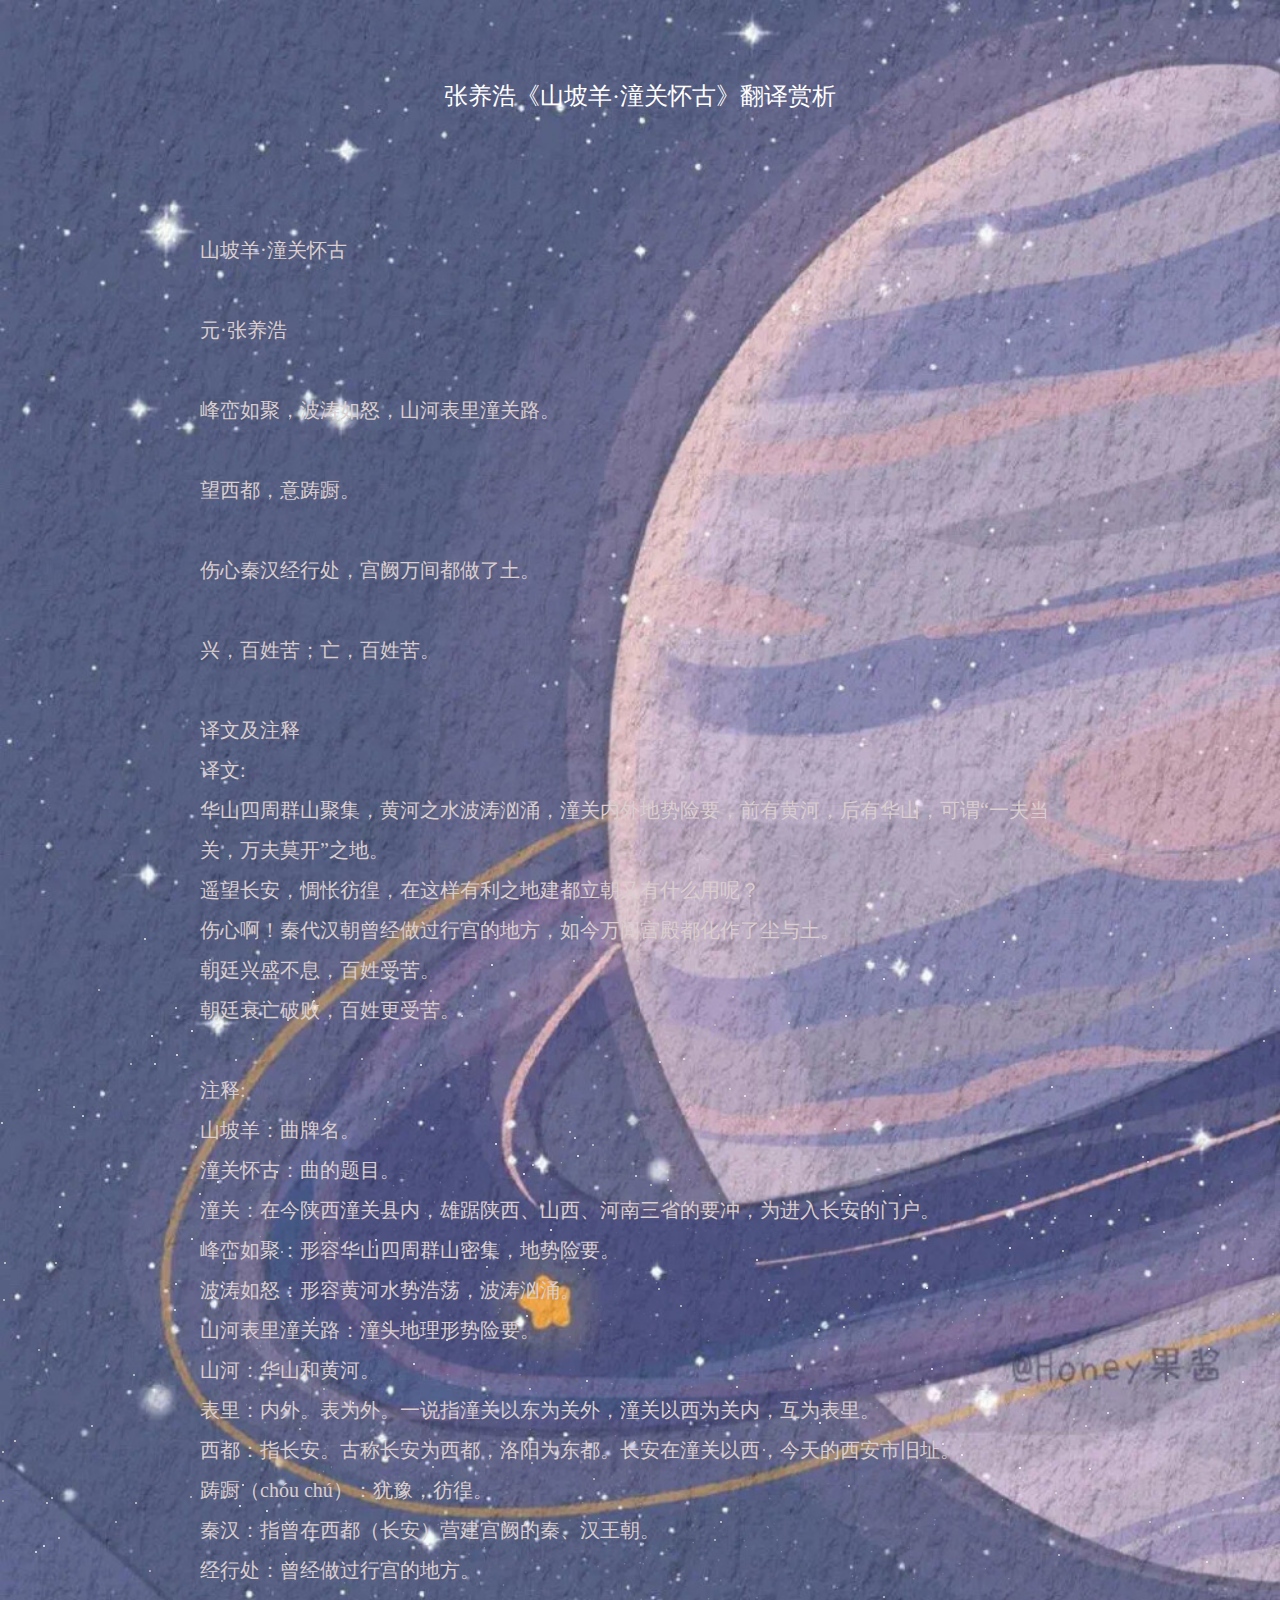
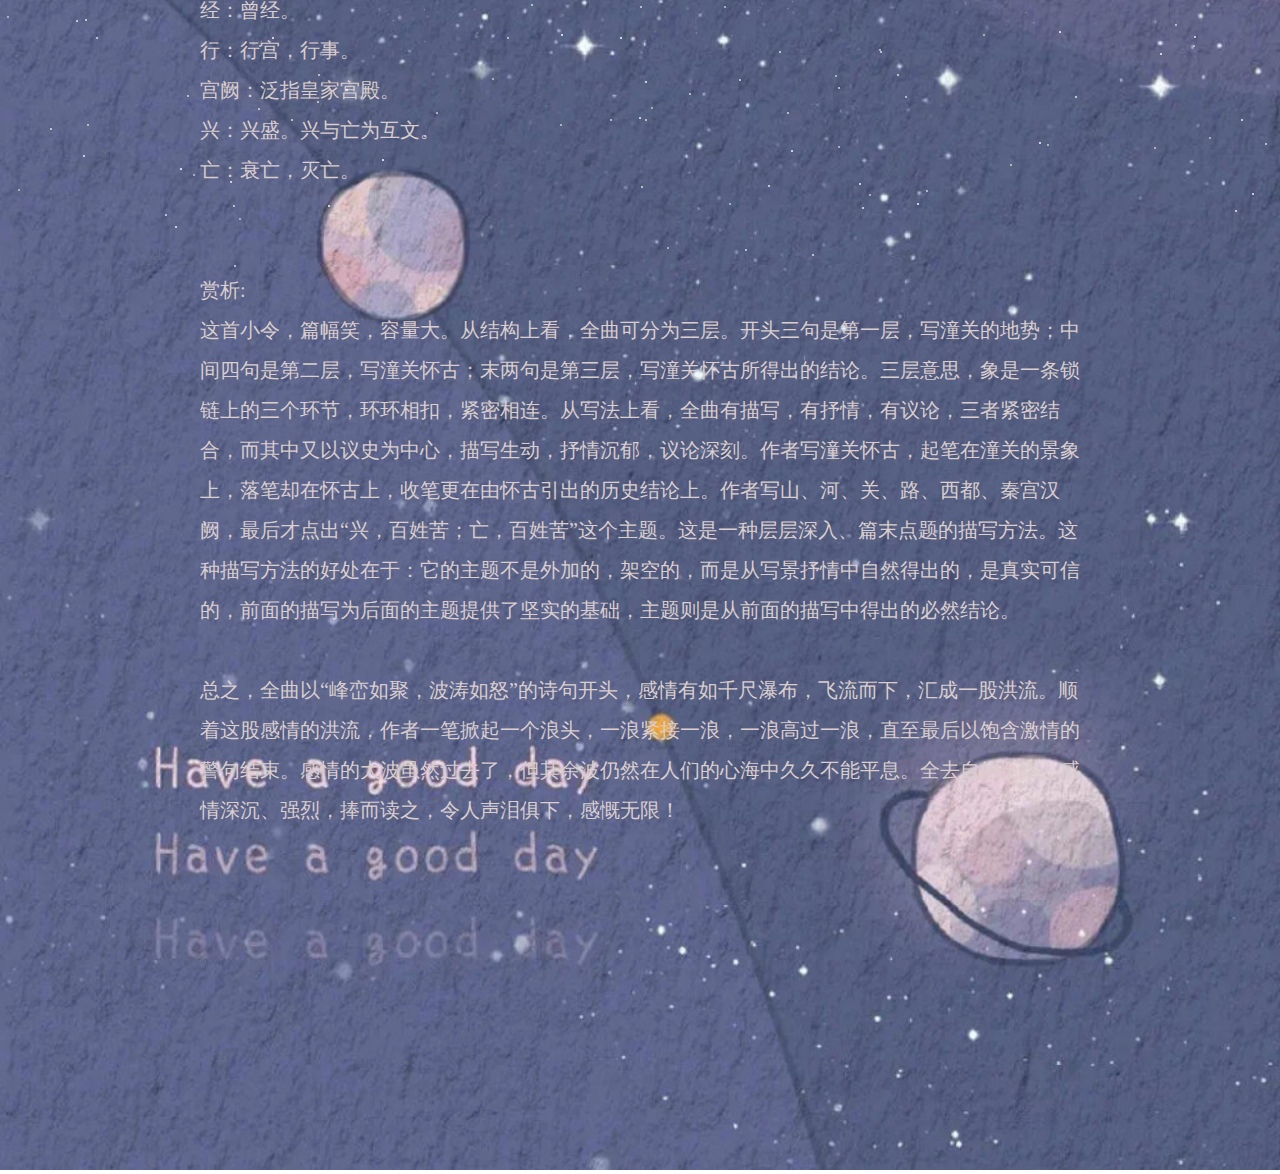
<file: 个人网页2/yuanqu.html>
<!DOCTYPE html>
<head>
    <title></title>
    <link rel="stylesheet" href="css/book.css">
</head>
<body>
    <div class="home">
        <div class="content">
            <div class="stars"></div>
            <img class="bgc" src="images/a830980220ed235709fbc87c402c1041.jpg" width="100%" alt="" >
            <h3 class="title">张养浩《山坡羊·潼关怀古》翻译赏析</h3>
            <h3 class="titles">
                山坡羊·潼关怀古<br><br>

                元·张养浩<br><br>
            
                峰峦如聚，波涛如怒，山河表里潼关路。<br><br>
            
                望西都，意踌蹰。<br><br>
                 
            
                伤心秦汉经行处，宫阙万间都做了土。<br><br>
            
                兴，百姓苦；亡，百姓苦。<br><br>


                译文及注释<br>

                译文:<br>
                华山四周群山聚集，黄河之水波涛汹涌，潼关内外地势险要，前有黄河，后有华山，可谓“一夫当关，万夫莫开”之地。<br>

                遥望长安，惆怅彷徨，在这样有利之地建都立朝又有什么用呢？<br>
            
                伤心啊！秦代汉朝曾经做过行宫的地方，如今万间宫殿都化作了尘与土。<br>
            
                朝廷兴盛不息，百姓受苦。<br>
            
                朝廷衰亡破败，百姓更受苦。<br><br>

                注释:<br>
                山坡羊：曲牌名。<br>

                潼关怀古：曲的题目。<br>

                潼关：在今陕西潼关县内，雄踞陕西、山西、河南三省的要冲，为进入长安的门户。<br>

                峰峦如聚：形容华山四周群山密集，地势险要。<br>

                波涛如怒：形容黄河水势浩荡，波涛汹涌。<br>

                山河表里潼关路：潼头地理形势险要。<br>

                山河：华山和黄河。<br>

                表里：内外。表为外。一说指潼关以东为关外，潼关以西为关内，互为表里。<br>

                西都：指长安。古称长安为西都，洛阳为东都。长安在潼关以西，今天的西安市旧址。<br>

                踌蹰（chóu chú）：犹豫，彷徨。<br>

                秦汉：指曾在西都（长安）营建宫阙的秦、汉王朝。<br>

                经行处：曾经做过行宫的地方。<br>

                经：曾经。<br>

                行：行宫，行事。<br>

                宫阙：泛指皇家宫殿。<br>

                兴：兴盛。兴与亡为互文。<br>

                亡：衰亡，灭亡。<br><br><br>

                赏析:<br>
                这首小令，篇幅笑，容量大。从结构上看，全曲可分为三层。开头三句是第一层，写潼关的地势；中间四句是第二层，写潼关怀古；末两句是第三层，写潼关怀古所得出的结论。三层意思，象是一条锁链上的三个环节，环环相扣，紧密相连。从写法上看，全曲有描写，有抒情，有议论，三者紧密结合，而其中又以议史为中心，描写生动，抒情沉郁，议论深刻。作者写潼关怀古，起笔在潼关的景象上，落笔却在怀古上，收笔更在由怀古引出的历史结论上。作者写山、河、关、路、西都、秦宫汉阙，最后才点出“兴，百姓苦；亡，百姓苦”这个主题。这是一种层层深入、篇末点题的描写方法。这种描写方法的好处在于：它的主题不是外加的，架空的，而是从写景抒情中自然得出的，是真实可信的，前面的描写为后面的主题提供了坚实的基础，主题则是从前面的描写中得出的必然结论。<br><br>
                总之，全曲以“峰峦如聚，波涛如怒”的诗句开头，感情有如千尺瀑布，飞流而下，汇成一股洪流。顺着这股感情的洪流，作者一笔掀起一个浪头，一浪紧接一浪，一浪高过一浪，直至最后以饱含激情的警句结束。感情的大波虽然过去了，但其余波仍然在人们的心海中久久不能平息。全去自始至终，感情深沉、强烈，捧而读之，令人声泪俱下，感慨无限！
            </h3>
    
            </h3>

    
        </div>

    </body>

</html>
</file>
<file: 个人网页2/css/index.css>
* {
    margin: 0;
    padding: 0
}

.home {
    height: 100%;
    overflow: hidden;
}

.content {
    perspective: 340px;
    width: 100%;
    position: relative;
}

h1 {
    color: white;
    text-align: center;
}

span {
    display: block;
    text-align: center;
}

.stars {
    position: absolute;
    top: 50%;
    left: 50%;
    width: 2px;
    height: 2px;
    z-index: 999;
    border-radius: 50%;
    box-shadow: -447px 387px #c4c4c4, -401px 118px #fafafa, -109px 217px #d9d9d9, -680px -436px #e3e3e3, 514px 360px #cccccc, -708px 298px #e8e8e8, -696px -270px #ededed, 116px -128px #f7f7f7, 179px 35px white, -404px -90px whitesmoke, -331px -309px #c4c4c4, -363px -24px #d1d1d1, 277px 416px #fafafa, -145px -244px whitesmoke, 123px 62px #d4d4d4, -407px 418px #d9d9d9, 535px 237px #d9d9d9, -466px -78px #f7f7f7, 257px 287px #dedede, 327px -398px #e0e0e0, -602px -38px #c2c2c2, 128px 398px #e6e6e6, 274px -446px #d1d1d1, -602px -298px #c7c7c7, 526px -5px #c4c4c4, -90px -158px #fcfcfc, 5px 294px whitesmoke, -633px 229px #c4c4c4, -475px 427px #dedede, 586px -453px #f2f2f2, 180px -432px #c7c7c7, -637px -88px #cfcfcf, -453px 308px #d6d6d6, -111px 1px #d9d9d9, 573px -450px #ededed, 198px 300px #d6d6d6, -355px 166px #dedede, -715px 13px #e3e3e3, 262px -104px #d1d1d1, 147px 325px #dbdbdb, 1px 399px #dbdbdb, 286px -100px white, 43px -329px #e8e8e8, 617px 55px #d9d9d9, -168px -392px #cccccc, 84px 219px #c9c9c9, 507px -226px #d9d9d9, -327px -70px #e6e6e6, 386px -212px #c4c4c4, -717px 4px #cfcfcf, 502px -231px #e3e3e3, 302px 56px #ededed, 649px 341px #c7c7c7, 569px 350px #c9c9c9, 516px -31px #e6e6e6, 689px 447px #c2c2c2, 591px -206px #fafafa, 422px -137px #e6e6e6, -510px -324px #cccccc, -649px 287px #c2c2c2, -194px -48px #f7f7f7, -279px -329px #d1d1d1, -406px 478px #dbdbdb, -735px -87px #c9c9c9, 30px -197px #dedede, -564px 233px #e6e6e6, -486px -324px #ededed, -54px -7px #ededed, -441px -194px #e3e3e3, -133px -95px #e0e0e0, -722px -73px #d6d6d6, 595px 423px #ededed, 568px -39px #ededed, 370px 377px #d1d1d1, -419px -102px #fcfcfc, -450px 109px #c4c4c4, -57px -119px #d1d1d1, -582px 150px #e6e6e6, 206px -263px #cfcfcf, 582px -461px #c9c9c9, -268px -141px #d9d9d9, -148px 291px #c7c7c7, 254px -179px #c9c9c9, 725px 424px #f0f0f0, 391px -150px #ebebeb, 89px -299px #d4d4d4, 170px 1px #c9c9c9, 243px 209px #c7c7c7, 27px 460px #c9c9c9, -465px -380px #d4d4d4, 530px -360px whitesmoke, -626px 53px #e0e0e0, 706px 218px #d9d9d9, 40px -82px #cccccc, -5px -212px #e6e6e6, -742px 33px #ebebeb, -714px 478px #e0e0e0, -585px -125px #cccccc, -216px 348px #cfcfcf, 601px 332px #ededed, 344px -88px #c4c4c4, 659px -22px #d1d1d1, -411px 188px #d6d6d6, -423px -206px #fcfcfc, -359px -136px #cfcfcf, 612px 406px whitesmoke, 725px 96px whitesmoke, 363px -446px white, -204px 325px #c9c9c9, 740px 176px #fafafa, -489px -352px white, -638px 64px #dbdbdb, 537px -65px #dbdbdb, 151px -32px #ebebeb, 681px 212px #fcfcfc, 604px -149px #e6e6e6, -542px -398px #c4c4c4, -707px 66px whitesmoke, -381px 258px #cfcfcf, -30px 332px #d6d6d6, 512px -381px #c9c9c9, 195px 288px #cccccc, -278px 479px #c7c7c7, 27px -208px #d6d6d6, -288px 15px white, -680px 248px #dedede, 433px 31px #c9c9c9, 150px -206px #d4d4d4, -79px 247px white, -594px 115px #e0e0e0, 99px 292px #e0e0e0, 673px -269px #dedede, -257px -64px #d1d1d1, 449px 81px #f2f2f2, 18px -99px #d1d1d1, -694px 415px #f7f7f7, 240px 264px #e0e0e0, 450px -172px white, 383px 7px #e8e8e8, 338px -73px #c9c9c9, 291px -19px #ebebeb, 659px 137px #d1d1d1, 602px -6px #fcfcfc, 554px 249px #ebebeb, 625px 356px #d9d9d9, 579px -183px #d6d6d6, -20px 250px white, -401px 431px #c4c4c4, -645px -232px #cccccc, -265px -148px white, 553px 258px #d1d1d1, 166px -360px #ebebeb, 719px 51px #ededed, 612px -129px #ebebeb, -465px -104px #f2f2f2, -154px -121px #d9d9d9, -1px 330px #f2f2f2, -666px 248px #f7f7f7, -720px 264px #ededed, 148px -365px #e6e6e6, -388px -349px #c4c4c4, 128px -88px #e3e3e3, -683px -274px #fafafa, -341px 41px #c9c9c9, -59px -471px #f0f0f0, -3px -427px #c2c2c2, 418px 167px #d6d6d6, 343px 247px #c7c7c7, 623px -347px #d1d1d1, 716px -217px white, 243px -409px whitesmoke, -75px -126px #d6d6d6, -730px -91px #c9c9c9, -210px -397px #cfcfcf, -349px 180px #c9c9c9, -567px -281px #e0e0e0, -460px 381px #fcfcfc, -310px -22px #ededed, 450px -1px #dbdbdb, -405px -328px #e3e3e3, 5px 332px #d6d6d6, -294px 302px #fcfcfc, -398px 97px whitesmoke, -696px 325px #cfcfcf, -589px 110px #d6d6d6, 353px -411px #dbdbdb, -697px -318px #ebebeb, -114px -72px #f0f0f0, 259px -193px #fcfcfc, 60px 26px #e6e6e6, -63px -232px white, 205px -372px #f7f7f7, -464px -333px #f2f2f2, -374px 123px white, -377px -386px #c7c7c7, -80px 337px #cccccc, 478px -178px #dbdbdb, 222px 420px #ebebeb, -707px 99px #c4c4c4, 716px -132px #fafafa, -253px -286px #e3e3e3, 646px 178px #f0f0f0, 201px 24px #d1d1d1, 178px -58px #c7c7c7, -557px 368px #ededed, 0px 219px #d9d9d9, -266px -269px #cccccc, 242px -197px #c9c9c9, -419px 193px #c2c2c2, -47px 91px #c7c7c7, -109px 75px #c2c2c2, -146px -453px #d6d6d6, 671px -350px #f2f2f2, 421px -91px #d9d9d9, 738px 19px #ededed, -316px -155px #dedede, 419px 244px #fcfcfc, -278px -418px #d6d6d6, -581px -181px #fcfcfc, 139px 264px #d9d9d9, 691px -11px #ebebeb, -622px 402px #c2c2c2, 219px 396px #f0f0f0, -149px -423px white, -716px -78px #d9d9d9, -590px 341px #e6e6e6, -208px 79px #d6d6d6, -227px -24px #f7f7f7, 239px 262px #d1d1d1, 740px 443px #f7f7f7, 509px 134px #d6d6d6, -555px 232px #e8e8e8, -67px -427px #cfcfcf, -368px 250px #f7f7f7, 715px -415px #fafafa, 411px -301px #f0f0f0, -322px 287px #d9d9d9, -429px -90px #f2f2f2, -327px -387px #f0f0f0, -491px 183px #c2c2c2, -133px 250px #d4d4d4, 538px 139px #e3e3e3, -417px -125px #f0f0f0, 653px -351px #e6e6e6, -549px 38px #d4d4d4, 602px 110px whitesmoke, 415px 105px #e0e0e0, -733px -371px #cfcfcf, 286px 403px #d4d4d4, 11px 320px #c4c4c4, -597px 158px whitesmoke, 716px -350px whitesmoke, 321px 67px #fafafa, -237px -300px #cfcfcf, 74px 152px #c9c9c9, 587px -123px #fcfcfc, 699px -332px whitesmoke, 399px 355px #f7f7f7, -323px 314px #dbdbdb, 89px 416px #c7c7c7, 445px 38px #e3e3e3, 572px 122px #c4c4c4, -258px 372px white, 49px 306px #d9d9d9, 437px -35px #dedede, 566px 174px #f2f2f2, 732px -299px whitesmoke, -410px 394px #ededed, 131px -415px white, 19px -326px #e8e8e8, -700px -188px #d1d1d1, 96px -1px #e0e0e0, -328px -396px #f0f0f0, -117px -214px #fcfcfc, -53px 261px #ebebeb, 80px 134px #d6d6d6, -364px -216px white, -636px -125px #dbdbdb, -639px -265px #e3e3e3, 208px 98px #c7c7c7, 172px 467px #e0e0e0, 435px 309px #e3e3e3, 194px -259px #f0f0f0, 209px -186px #c9c9c9, -312px 418px #fafafa, 229px 407px #c9c9c9, -449px -357px #fafafa, 674px 121px #e8e8e8, 608px -429px #ebebeb, -431px -428px #cfcfcf, 105px 462px #e3e3e3, -179px -372px #e3e3e3, 143px -317px #d6d6d6, -449px -149px #fafafa, -544px 250px #dedede, -220px -323px whitesmoke, 658px 8px whitesmoke, -656px -244px #e8e8e8, 347px 11px whitesmoke, 694px -230px #f7f7f7, -317px 1px #c4c4c4, 28px 23px #fcfcfc, -382px 321px #dbdbdb, 632px -74px #c4c4c4, 154px -245px #c2c2c2, -553px 337px #d6d6d6, -48px -243px #d1d1d1, 92px -391px #cccccc, -71px -256px #cfcfcf, -372px 57px #d9d9d9, 369px -140px #fcfcfc, 675px 81px #c2c2c2, -663px 254px #cccccc, 703px -203px #ededed, 74px -363px #c2c2c2, 643px -458px #d1d1d1, 198px 359px #cccccc, 265px 309px #d4d4d4, -353px -368px #e8e8e8, -465px 439px whitesmoke, 693px 360px #c9c9c9, 634px -397px #d1d1d1, 467px 25px whitesmoke, -558px -272px #e6e6e6, 671px 69px #dbdbdb, 407px 357px #cfcfcf, 379px 80px white, 10px -203px #c9c9c9, 104px -292px #f0f0f0, -667px -29px #d1d1d1, 557px -155px #e6e6e6, -505px 115px #cfcfcf, -605px 164px #f2f2f2, -108px -223px #e0e0e0, 523px -156px #ebebeb, 691px 230px white, -507px -13px #d1d1d1, -349px 332px #dedede, 520px 266px whitesmoke, -66px -250px #e6e6e6, -496px -449px #ebebeb, 414px -170px #dedede, -649px 230px #ebebeb, 598px -92px #c7c7c7, -638px 113px #c2c2c2, 151px 363px #f7f7f7, -445px -241px #f0f0f0, 527px -14px #dedede, 203px -61px #cfcfcf, -716px -284px #ebebeb, -525px 134px #c2c2c2;
    animation: fly 15s linear infinite;
    transform-style: preserve-3d;
}

.stars:before,
.stars:after {
    content: "";
    position: absolute;
    width: inherit;
    height: inherit;
    box-shadow: inherit;
}

.stars:before {
    transform: translateZ(-300px);
    opacity: .6;
}

.stars:after {
    transform: translateZ(-600px);
    opacity: .4;
}

@keyframes fly {
    from {
        transform: translateZ(0px);
        opacity: .6;
    }

    to {
        transform: translateZ(200px);
        opacity: .8;
    }
}

.title {
    position: absolute;
    display: flex;
    justify-content: center;
    left: 0;
    right: 0;
    top: 300px;
    margin: auto;
    bottom: 0;
    color: #fff;
    font-size: 24px;
    font-weight: 500;
}

.titles {
    position: absolute;
    display: flex;
    justify-content: center;
    left: 0;
    right: 0;
    top: 350px;
    margin: auto;
    bottom: 0;
    color: #fff;
    font-size: 20px;
    font-weight: 500;
}

.icon {
    width: 15px;
    height: 15px;
    padding: 5px;
    border: 2px solid #fff;
    border-radius: 100%;
    position: absolute;
    bottom: 50px;
    animation: downs 2s linear infinite;
}

@keyframes downs {
    from {
        transform: translatey(0px);
        opacity: .6;
    }

    to {
        transform: translatey(30px);
        opacity: .8;
    }
}

.ribbon {
    display: flex;
    justify-content: center;
    position: absolute;
    right: 300px;
    top: 50px;
    margin: auto;
}

.ribbon:after,
.ribbon:before {
    margin-top: 0.5em;
    content: "";
    display: flex;
    ;
    border: 1.5em solid #fff;
}

.ribbon:after {
    border-right-color: transparent;
}

.ribbon:before {
    border-left-color: transparent;
}

.ribbon a:link,
.ribbon a:visited {
    color: #000;
    text-decoration: none;
    height: 3.5em;
    overflow: hidden;
}

.ribbon span {
    background: #fff;
    display: inline-block;
    line-height: 3em;
    padding: 0 1.5em;
    margin-top: 0.5em;
    position: relative;
    -webkit-transition: background-color 0.2s, margin-top 0.2s;
    /* Saf3.2+, Chrome */
    -moz-transition: background-color 0.2s, margin-top 0.2s;
    /* FF4+ */
    -ms-transition: background-color 0.2s, margin-top 0.2s;
    /* IE10 */
    -o-transition: background-color 0.2s, margin-top 0.2s;
    /* Opera 10.5+ */
    transition: background-color 0.2s, margin-top 0.2s;
}

.ribbon a:hover span {
    background: #FFD204;
    margin-top: 0;
}

.ribbon span:before {
    content: "";
    position: absolute;
    top: 3em;
    left: 0;
    border-right: 0.5em solid #9B8651;
    border-bottom: 0.5em solid #fff;
}

.ribbon span:after {
    content: "";
    position: absolute;
    top: 3em;
    right: 0;
    border-left: 0.5em solid #9B8651;
    border-bottom: 0.5em solid #fff;
}

.introduce {
    display: flex;
    flex-direction: column;
}

.introduce_item {
    display: flex;
    justify-content: center;
    margin-top: 60px;
}

.introduce_item_img {
    width: 500px;
    height: 600px;
    border-radius: 10px;

}

.introduce_item_title {
    color: rgb(5, 39, 20);
    width: 450px;
    font-size: 18px;
    line-height: 36px;
    align-self: center;
    padding-left: 100px;
}

.introduce_item_titles {
    width: 400px;
    font-size: 18px;
    line-height: 36px;
    align-self: center;
    padding-right: 100px;
}

audio {
    position: fixed;
    bottom: 50px;
    right: 0;
}

.music_img {
    position: fixed;
    bottom: 50px;
    right: 50px;
    width: 40px;
    height: 30px;
    animation: muscis 5s linear infinite;
}

@keyframes muscis {
    from {
        transform: rotate (0deg);
        opacity: .6;
    }

    to {
        transform: rotate(360deg);
        opacity: .8;
    }
}

.icons {
    display: flex;
    justify-content: space-between;
    padding: 10px 400px;
    box-sizing: border-box;
    overflow: hidden;
}

.icons_items {
    display: flex;
    flex-direction: column;
    font-size: 20px;
    margin-top: 80px;
    margin-left: 5px;
    margin-right: 5px;
    width: 200px;
    height: 220px;

}

.icons_items_imgs {
    border-radius: 10%;
    width: 200px;
    height: 120px;
    margin-bottom: 30px;
}
</file>
<file: 个人网页2/css/about.css>
* {
    margin: 0;
    padding: 0;
}

.about {
    width: 100%;
    height: 100%;
    overflow: hidden;
    position: relative;
    perspective: 340px;
}

.about_bgc {
    height: 800px;
    width: 100%;
}

.stars {
    position: absolute;
    top: 50%;
    left: 50%;
    width: 3px;
    height: 3px;
    z-index: 999;
    border-radius: 50%;
    box-shadow: -447px 387px #d1abab, -401px 118px #fcdfdf, -109px 217px #d6bbbb, -680px -436px #dfc2c2, 514px 360px #c29a9a, -708px 298px #e8e8e8, -696px -270px #ededed, 116px -128px #f7f7f7, 179px 35px white, -404px -90px whitesmoke, -331px -309px #c4c4c4, -363px -24px #d1d1d1, 277px 416px #fafafa, -145px -244px whitesmoke, 123px 62px #d4d4d4, -407px 418px #d9d9d9, 535px 237px #d9d9d9, -466px -78px #f7f7f7, 257px 287px #dabfbf, 327px -398px #ddc0c0, -602px -38px #c0a3a3, 128px 398px #e4b4b4, 274px -446px #d1d1d1, -602px -298px #c7c7c7, 526px -5px #c4c4c4, -90px -158px #fcfcfc, 5px 294px whitesmoke, -633px 229px #c4c4c4, -475px 427px #dedede, 586px -453px #f2f2f2, 180px -432px #c7c7c7, -637px -88px #cfcfcf, -453px 308px #d6d6d6, -111px 1px #d9d9d9, 573px -450px #ededed, 198px 300px #d6d6d6, -355px 166px #dedede, -715px 13px #e3e3e3, 262px -104px #d1d1d1, 147px 325px #dbdbdb, 1px 399px #dbdbdb, 286px -100px white, 43px -329px #e8e8e8, 617px 55px #d9d9d9, -168px -392px #cccccc, 84px 219px #c9c9c9, 507px -226px #d9d9d9, -327px -70px #e6e6e6, 386px -212px #c4c4c4, -717px 4px #cfcfcf, 502px -231px #e3e3e3, 302px 56px #ededed, 649px 341px #c7c7c7, 569px 350px #c9c9c9, 516px -31px #e6e6e6, 689px 447px #c2c2c2, 591px -206px #fafafa, 422px -137px #e6e6e6, -510px -324px #cccccc, -649px 287px #c2c2c2, -194px -48px #f7f7f7, -279px -329px #d1d1d1, -406px 478px #dbdbdb, -735px -87px #c9c9c9, 30px -197px #dedede, -564px 233px #e6e6e6, -486px -324px #ededed, -54px -7px #ededed, -441px -194px #e3e3e3, -133px -95px #e0e0e0, -722px -73px #d6d6d6, 595px 423px #ededed, 568px -39px #ededed, 370px 377px #d1d1d1, -419px -102px #fcfcfc, -450px 109px #c4c4c4, -57px -119px #d1d1d1, -582px 150px #e6e6e6, 206px -263px #cfcfcf, 582px -461px #c9c9c9, -268px -141px #d9d9d9, -148px 291px #c7c7c7, 254px -179px #c9c9c9, 725px 424px #f0f0f0, 391px -150px #ebebeb, 89px -299px #d4d4d4, 170px 1px #c9c9c9, 243px 209px #c7c7c7, 27px 460px #c9c9c9, -465px -380px #d4d4d4, 530px -360px whitesmoke, -626px 53px #e0e0e0, 706px 218px #d9d9d9, 40px -82px #cccccc, -5px -212px #e6e6e6, -742px 33px #ebebeb, -714px 478px #e0e0e0, -585px -125px #cccccc, -216px 348px #cfcfcf, 601px 332px #ededed, 344px -88px #c4c4c4, 659px -22px #d1d1d1, -411px 188px #d6d6d6, -423px -206px #fcfcfc, -359px -136px #cfcfcf, 612px 406px whitesmoke, 725px 96px whitesmoke, 363px -446px white, -204px 325px #c9c9c9, 740px 176px #fafafa, -489px -352px white, -638px 64px #dbdbdb, 537px -65px #dbdbdb, 151px -32px #ebebeb, 681px 212px #fcfcfc, 604px -149px #e6e6e6, -542px -398px #c4c4c4, -707px 66px whitesmoke, -381px 258px #cfcfcf, -30px 332px #d6d6d6, 512px -381px #c9c9c9, 195px 288px #cccccc, -278px 479px #c7c7c7, 27px -208px #d6d6d6, -288px 15px white, -680px 248px #dedede, 433px 31px #c9c9c9, 150px -206px #d4d4d4, -79px 247px white, -594px 115px #e0e0e0, 99px 292px #e0e0e0, 673px -269px #dedede, -257px -64px #d1d1d1, 449px 81px #f2f2f2, 18px -99px #d1d1d1, -694px 415px #f7f7f7, 240px 264px #e0e0e0, 450px -172px white, 383px 7px #e8e8e8, 338px -73px #c9c9c9, 291px -19px #ebebeb, 659px 137px #d1d1d1, 602px -6px #fcfcfc, 554px 249px #ebebeb, 625px 356px #d9d9d9, 579px -183px #d6d6d6, -20px 250px white, -401px 431px #c4c4c4, -645px -232px #cccccc, -265px -148px white, 553px 258px #d1d1d1, 166px -360px #ebebeb, 719px 51px #ededed, 612px -129px #ebebeb, -465px -104px #f2f2f2, -154px -121px #d9d9d9, -1px 330px #f2f2f2, -666px 248px #f7f7f7, -720px 264px #ededed, 148px -365px #e6e6e6, -388px -349px #c4c4c4, 128px -88px #e3e3e3, -683px -274px #fafafa, -341px 41px #c9c9c9, -59px -471px #f0f0f0, -3px -427px #c2c2c2, 418px 167px #d6d6d6, 343px 247px #c7c7c7, 623px -347px #d1d1d1, 716px -217px white, 243px -409px whitesmoke, -75px -126px #d6d6d6, -730px -91px #c9c9c9, -210px -397px #cfcfcf, -349px 180px #c9c9c9, -567px -281px #e0e0e0, -460px 381px #fcfcfc, -310px -22px #ededed, 450px -1px #dbdbdb, -405px -328px #e3e3e3, 5px 332px #d6d6d6, -294px 302px #fcfcfc, -398px 97px whitesmoke, -696px 325px #cfcfcf, -589px 110px #d6d6d6, 353px -411px #dbdbdb, -697px -318px #ebebeb, -114px -72px #f0f0f0, 259px -193px #fcfcfc, 60px 26px #e6e6e6, -63px -232px white, 205px -372px #f7f7f7, -464px -333px #f2f2f2, -374px 123px white, -377px -386px #c7c7c7, -80px 337px #cccccc, 478px -178px #dbdbdb, 222px 420px #ebebeb, -707px 99px #c4c4c4, 716px -132px #fafafa, -253px -286px #e3e3e3, 646px 178px #f0f0f0, 201px 24px #d1d1d1, 178px -58px #c7c7c7, -557px 368px #ededed, 0px 219px #d9d9d9, -266px -269px #cccccc, 242px -197px #c9c9c9, -419px 193px #c2c2c2, -47px 91px #c7c7c7, -109px 75px #c2c2c2, -146px -453px #d6d6d6, 671px -350px #f2f2f2, 421px -91px #d9d9d9, 738px 19px #ededed, -316px -155px #dedede, 419px 244px #fcfcfc, -278px -418px #d6d6d6, -581px -181px #fcfcfc, 139px 264px #d9d9d9, 691px -11px #ebebeb, -622px 402px #c2c2c2, 219px 396px #f0f0f0, -149px -423px white, -716px -78px #d9d9d9, -590px 341px #e6e6e6, -208px 79px #d6d6d6, -227px -24px #f7f7f7, 239px 262px #d1d1d1, 740px 443px #f7f7f7, 509px 134px #d6d6d6, -555px 232px #e8e8e8, -67px -427px #cfcfcf, -368px 250px #f7f7f7, 715px -415px #fafafa, 411px -301px #f0f0f0, -322px 287px #d9d9d9, -429px -90px #f2f2f2, -327px -387px #f0f0f0, -491px 183px #c2c2c2, -133px 250px #d4d4d4, 538px 139px #e3e3e3, -417px -125px #f0f0f0, 653px -351px #e6e6e6, -549px 38px #d4d4d4, 602px 110px whitesmoke, 415px 105px #e0e0e0, -733px -371px #cfcfcf, 286px 403px #d4d4d4, 11px 320px #c4c4c4, -597px 158px whitesmoke, 716px -350px whitesmoke, 321px 67px #fafafa, -237px -300px #cfcfcf, 74px 152px #c9c9c9, 587px -123px #fcfcfc, 699px -332px whitesmoke, 399px 355px #f7f7f7, -323px 314px #dbdbdb, 89px 416px #c7c7c7, 445px 38px #e3e3e3, 572px 122px #c4c4c4, -258px 372px white, 49px 306px #d9d9d9, 437px -35px #dedede, 566px 174px #f2f2f2, 732px -299px whitesmoke, -410px 394px #ededed, 131px -415px white, 19px -326px #e8e8e8, -700px -188px #d1d1d1, 96px -1px #e0e0e0, -328px -396px #f0f0f0, -117px -214px #fcfcfc, -53px 261px #ebebeb, 80px 134px #d6d6d6, -364px -216px white, -636px -125px #dbdbdb, -639px -265px #e3e3e3, 208px 98px #c7c7c7, 172px 467px #e0e0e0, 435px 309px #e3e3e3, 194px -259px #f0f0f0, 209px -186px #c9c9c9, -312px 418px #fafafa, 229px 407px #c9c9c9, -449px -357px #fafafa, 674px 121px #e8e8e8, 608px -429px #ebebeb, -431px -428px #cfcfcf, 105px 462px #e2bbbb, -179px -372px #f1c8c8, 143px -317px #d4c3c3, -449px -149px #ffd5d5, -544px 250px #ddbcbc, -220px -323px rgb(250, 228, 228), 658px 8px whitesmoke, -656px -244px #e8e8e8, 347px 11px whitesmoke, 694px -230px #f7f7f7, -317px 1px #c4c4c4, 28px 23px #fcfcfc, -382px 321px #dbdbdb, 632px -74px #c4c4c4, 154px -245px #c2c2c2, -553px 337px #d6d6d6, -48px -243px #d1d1d1, 92px -391px #cccccc, -71px -256px #cfcfcf, -372px 57px #d9d9d9, 369px -140px #fcfcfc, 675px 81px #c2c2c2, -663px 254px #cccccc, 703px -203px #ededed, 74px -363px #c2c2c2, 643px -458px #d1d1d1, 198px 359px #cccccc, 265px 309px #d4d4d4, -353px -368px #e8e8e8, -465px 439px whitesmoke, 693px 360px #c9c9c9, 634px -397px #d1d1d1, 467px 25px whitesmoke, -558px -272px #e6e6e6, 671px 69px #dbdbdb, 407px 357px #cfcfcf, 379px 80px white, 10px -203px #c9c9c9, 104px -292px #f0f0f0, -667px -29px #d1d1d1, 557px -155px #e6e6e6, -505px 115px #cfcfcf, -605px 164px #f2f2f2, -108px -223px #e0e0e0, 523px -156px #ebebeb, 691px 230px white, -507px -13px #d1d1d1, -349px 332px #dedede, 520px 266px whitesmoke, -66px -250px #e6e6e6, -496px -449px #ebebeb, 414px -170px #dedede, -649px 230px #ebebeb, 598px -92px #c7c7c7, -638px 113px #c2c2c2, 151px 363px #f7f7f7, -445px -241px #f0f0f0, 527px -14px #dedede, 203px -61px #cfcfcf, -716px -284px #ebebeb, -525px 134px #c2c2c2;
    animation: fly 15s linear infinite;
    transform-style: preserve-3d;
}

.stars:before,
.stars:after {
    content: "";
    position: absolute;
    width: inherit;
    height: inherit;
    box-shadow: inherit;
}

.stars:before {
    transform: translateZ(-300px);
    opacity: .6;
}

.stars:after {
    transform: translateZ(-600px);
    opacity: .4;
}

@keyframes fly {
    from {
        transform: translateZ(0px);
        opacity: .6;
    }

    to {
        transform: translateZ(180px);
        opacity: .8;
    }
}

.about_tit {
    position: absolute;
    color: white;
    top: 280px;
    left: 0;
    right: 0;
    font-size: 28px;
    font-weight: 550;
    bottom: 0;
    width: 800px;
    margin: auto;
    text-align: center;
}

.ribbon {
    display: flex;
    justify-content: center;
    position: absolute;
    right: 300px;
    top: 50px;
    margin: auto;
}

.ribbon:after,
.ribbon:before {
    margin-top: 0.5em;
    content: "";
    display: flex;
    ;
    border: 1.5em solid #fff;
}

.ribbon:after {
    border-right-color: transparent;
}

.ribbon:before {
    border-left-color: transparent;
}

.ribbon a:link,
.ribbon a:visited {
    color: #000;
    text-decoration: none;
    height: 3.5em;
    overflow: hidden;
}

.ribbon span {
    background: #fff;
    display: inline-block;
    line-height: 3em;
    padding: 0 1.5em;
    margin-top: 0.5em;
    position: relative;
    -webkit-transition: background-color 0.2s, margin-top 0.2s;
    /* Saf3.2+, Chrome */
    -moz-transition: background-color 0.2s, margin-top 0.2s;
    /* FF4+ */
    -ms-transition: background-color 0.2s, margin-top 0.2s;
    /* IE10 */
    -o-transition: background-color 0.2s, margin-top 0.2s;
    /* Opera 10.5+ */
    transition: background-color 0.2s, margin-top 0.2s;
}

.ribbon a:hover span {
    background: #FFD204;
    margin-top: 0;
}

.ribbon span:before {
    content: "";
    position: absolute;
    top: 3em;
    left: 0;
    border-right: 0.5em solid #9B8651;
    border-bottom: 0.5em solid #fff;
}

.ribbon span:after {
    content: "";
    position: absolute;
    top: 3em;
    right: 0;
    border-left: 0.5em solid #9B8651;
    border-bottom: 0.5em solid #fff;
}

.me {
    display: flex;
    justify-content: center;
    margin-top: 60px;
    overflow: hidden;
}

.me_tit {
    width: 600px;
    line-height: 36px;
    font-size: 18px;
    margin-left: 100px;
    margin-top: 50px;
}

.me_img {
    width: 800px;
    height: 700px;
}

.animate {
    margin-top: 100px;
    padding-left: 20px;
    width: 500px;
    font-size: 16px;
    color: #5c1d06;
    /* animation: 10s wordsLoop linear infinite normal; */
}

/* 
@keyframes wordsLoop {
    0% {
        transform: translateY(100px);
        -webkit-transform: translateY(100px);
    }
    100% {
        transform: translateY(-100%);
        -webkit-transform: translateY(-100%);
    }
} */
@keyframes fly {
    from {
        transform: translateZ(0px);
        opacity: .6;
    }

    to {
        transform: translateZ(200px);
        opacity: .8;
    }
}

.videos {
    display: flex;
    margin-top: 60px;
    padding-bottom: 80px;
}

.videos span {
    /* width: 400px; */
    margin-top: 50px;
    margin-right: 100px;
    margin-left: 100px;
    /* color: #5c1d06 */
    /* padding-left: 20px; */
    width: 600px;
    font-size: 16px;
    color: #5c1d06;
    line-height: 36px;
}
</file>
<file: 个人网页2/css/book.css>
* {
    margin: 0;
    padding: 0
}

.home {
    height: 100%;
    overflow: hidden;
}

.content {
    perspective: 340px;
    width: 100%;
    position: relative;
}

h1 {
    color: white;
    text-align: center;
}

span {
    display: block;
    text-align: center;
}

.stars {
    position: absolute;
    top: 50%;
    left: 50%;
    width: 2px;
    height: 2px;
    z-index: 999;
    border-radius: 50%;
    box-shadow: -447px 387px #c4c4c4, -401px 118px #fafafa, -109px 217px #d9d9d9, -680px -436px #e3e3e3, 514px 360px #cccccc, -708px 298px #e8e8e8, -696px -270px #ededed, 116px -128px #f7f7f7, 179px 35px white, -404px -90px whitesmoke, -331px -309px #c4c4c4, -363px -24px #d1d1d1, 277px 416px #fafafa, -145px -244px whitesmoke, 123px 62px #d4d4d4, -407px 418px #d9d9d9, 535px 237px #d9d9d9, -466px -78px #f7f7f7, 257px 287px #dedede, 327px -398px #e0e0e0, -602px -38px #c2c2c2, 128px 398px #e6e6e6, 274px -446px #d1d1d1, -602px -298px #c7c7c7, 526px -5px #c4c4c4, -90px -158px #fcfcfc, 5px 294px whitesmoke, -633px 229px #c4c4c4, -475px 427px #dedede, 586px -453px #f2f2f2, 180px -432px #c7c7c7, -637px -88px #cfcfcf, -453px 308px #d6d6d6, -111px 1px #d9d9d9, 573px -450px #ededed, 198px 300px #d6d6d6, -355px 166px #dedede, -715px 13px #e3e3e3, 262px -104px #d1d1d1, 147px 325px #dbdbdb, 1px 399px #dbdbdb, 286px -100px white, 43px -329px #e8e8e8, 617px 55px #d9d9d9, -168px -392px #cccccc, 84px 219px #c9c9c9, 507px -226px #d9d9d9, -327px -70px #e6e6e6, 386px -212px #c4c4c4, -717px 4px #cfcfcf, 502px -231px #e3e3e3, 302px 56px #ededed, 649px 341px #c7c7c7, 569px 350px #c9c9c9, 516px -31px #e6e6e6, 689px 447px #c2c2c2, 591px -206px #fafafa, 422px -137px #e6e6e6, -510px -324px #cccccc, -649px 287px #c2c2c2, -194px -48px #f7f7f7, -279px -329px #d1d1d1, -406px 478px #dbdbdb, -735px -87px #c9c9c9, 30px -197px #dedede, -564px 233px #e6e6e6, -486px -324px #ededed, -54px -7px #ededed, -441px -194px #e3e3e3, -133px -95px #e0e0e0, -722px -73px #d6d6d6, 595px 423px #ededed, 568px -39px #ededed, 370px 377px #d1d1d1, -419px -102px #fcfcfc, -450px 109px #c4c4c4, -57px -119px #d1d1d1, -582px 150px #e6e6e6, 206px -263px #cfcfcf, 582px -461px #c9c9c9, -268px -141px #d9d9d9, -148px 291px #c7c7c7, 254px -179px #c9c9c9, 725px 424px #f0f0f0, 391px -150px #ebebeb, 89px -299px #d4d4d4, 170px 1px #c9c9c9, 243px 209px #c7c7c7, 27px 460px #c9c9c9, -465px -380px #d4d4d4, 530px -360px whitesmoke, -626px 53px #e0e0e0, 706px 218px #d9d9d9, 40px -82px #cccccc, -5px -212px #e6e6e6, -742px 33px #ebebeb, -714px 478px #e0e0e0, -585px -125px #cccccc, -216px 348px #cfcfcf, 601px 332px #ededed, 344px -88px #c4c4c4, 659px -22px #d1d1d1, -411px 188px #d6d6d6, -423px -206px #fcfcfc, -359px -136px #cfcfcf, 612px 406px whitesmoke, 725px 96px whitesmoke, 363px -446px white, -204px 325px #c9c9c9, 740px 176px #fafafa, -489px -352px white, -638px 64px #dbdbdb, 537px -65px #dbdbdb, 151px -32px #ebebeb, 681px 212px #fcfcfc, 604px -149px #e6e6e6, -542px -398px #c4c4c4, -707px 66px whitesmoke, -381px 258px #cfcfcf, -30px 332px #d6d6d6, 512px -381px #c9c9c9, 195px 288px #cccccc, -278px 479px #c7c7c7, 27px -208px #d6d6d6, -288px 15px white, -680px 248px #dedede, 433px 31px #c9c9c9, 150px -206px #d4d4d4, -79px 247px white, -594px 115px #e0e0e0, 99px 292px #e0e0e0, 673px -269px #dedede, -257px -64px #d1d1d1, 449px 81px #f2f2f2, 18px -99px #d1d1d1, -694px 415px #f7f7f7, 240px 264px #e0e0e0, 450px -172px white, 383px 7px #e8e8e8, 338px -73px #c9c9c9, 291px -19px #ebebeb, 659px 137px #d1d1d1, 602px -6px #fcfcfc, 554px 249px #ebebeb, 625px 356px #d9d9d9, 579px -183px #d6d6d6, -20px 250px white, -401px 431px #c4c4c4, -645px -232px #cccccc, -265px -148px white, 553px 258px #d1d1d1, 166px -360px #ebebeb, 719px 51px #ededed, 612px -129px #ebebeb, -465px -104px #f2f2f2, -154px -121px #d9d9d9, -1px 330px #f2f2f2, -666px 248px #f7f7f7, -720px 264px #ededed, 148px -365px #e6e6e6, -388px -349px #c4c4c4, 128px -88px #e3e3e3, -683px -274px #fafafa, -341px 41px #c9c9c9, -59px -471px #f0f0f0, -3px -427px #c2c2c2, 418px 167px #d6d6d6, 343px 247px #c7c7c7, 623px -347px #d1d1d1, 716px -217px white, 243px -409px whitesmoke, -75px -126px #d6d6d6, -730px -91px #c9c9c9, -210px -397px #cfcfcf, -349px 180px #c9c9c9, -567px -281px #e0e0e0, -460px 381px #fcfcfc, -310px -22px #ededed, 450px -1px #dbdbdb, -405px -328px #e3e3e3, 5px 332px #d6d6d6, -294px 302px #fcfcfc, -398px 97px whitesmoke, -696px 325px #cfcfcf, -589px 110px #d6d6d6, 353px -411px #dbdbdb, -697px -318px #ebebeb, -114px -72px #f0f0f0, 259px -193px #fcfcfc, 60px 26px #e6e6e6, -63px -232px white, 205px -372px #f7f7f7, -464px -333px #f2f2f2, -374px 123px white, -377px -386px #c7c7c7, -80px 337px #cccccc, 478px -178px #dbdbdb, 222px 420px #ebebeb, -707px 99px #c4c4c4, 716px -132px #fafafa, -253px -286px #e3e3e3, 646px 178px #f0f0f0, 201px 24px #d1d1d1, 178px -58px #c7c7c7, -557px 368px #ededed, 0px 219px #d9d9d9, -266px -269px #cccccc, 242px -197px #c9c9c9, -419px 193px #c2c2c2, -47px 91px #c7c7c7, -109px 75px #c2c2c2, -146px -453px #d6d6d6, 671px -350px #f2f2f2, 421px -91px #d9d9d9, 738px 19px #ededed, -316px -155px #dedede, 419px 244px #fcfcfc, -278px -418px #d6d6d6, -581px -181px #fcfcfc, 139px 264px #d9d9d9, 691px -11px #ebebeb, -622px 402px #c2c2c2, 219px 396px #f0f0f0, -149px -423px white, -716px -78px #d9d9d9, -590px 341px #e6e6e6, -208px 79px #d6d6d6, -227px -24px #f7f7f7, 239px 262px #d1d1d1, 740px 443px #f7f7f7, 509px 134px #d6d6d6, -555px 232px #e8e8e8, -67px -427px #cfcfcf, -368px 250px #f7f7f7, 715px -415px #fafafa, 411px -301px #f0f0f0, -322px 287px #d9d9d9, -429px -90px #f2f2f2, -327px -387px #f0f0f0, -491px 183px #c2c2c2, -133px 250px #d4d4d4, 538px 139px #e3e3e3, -417px -125px #f0f0f0, 653px -351px #e6e6e6, -549px 38px #d4d4d4, 602px 110px whitesmoke, 415px 105px #e0e0e0, -733px -371px #cfcfcf, 286px 403px #d4d4d4, 11px 320px #c4c4c4, -597px 158px whitesmoke, 716px -350px whitesmoke, 321px 67px #fafafa, -237px -300px #cfcfcf, 74px 152px #c9c9c9, 587px -123px #fcfcfc, 699px -332px whitesmoke, 399px 355px #f7f7f7, -323px 314px #dbdbdb, 89px 416px #c7c7c7, 445px 38px #e3e3e3, 572px 122px #c4c4c4, -258px 372px white, 49px 306px #d9d9d9, 437px -35px #dedede, 566px 174px #f2f2f2, 732px -299px whitesmoke, -410px 394px #ededed, 131px -415px white, 19px -326px #e8e8e8, -700px -188px #d1d1d1, 96px -1px #e0e0e0, -328px -396px #f0f0f0, -117px -214px #fcfcfc, -53px 261px #ebebeb, 80px 134px #d6d6d6, -364px -216px white, -636px -125px #dbdbdb, -639px -265px #e3e3e3, 208px 98px #c7c7c7, 172px 467px #e0e0e0, 435px 309px #e3e3e3, 194px -259px #f0f0f0, 209px -186px #c9c9c9, -312px 418px #fafafa, 229px 407px #c9c9c9, -449px -357px #fafafa, 674px 121px #e8e8e8, 608px -429px #ebebeb, -431px -428px #cfcfcf, 105px 462px #e3e3e3, -179px -372px #e3e3e3, 143px -317px #d6d6d6, -449px -149px #fafafa, -544px 250px #dedede, -220px -323px whitesmoke, 658px 8px whitesmoke, -656px -244px #e8e8e8, 347px 11px whitesmoke, 694px -230px #f7f7f7, -317px 1px #c4c4c4, 28px 23px #fcfcfc, -382px 321px #dbdbdb, 632px -74px #c4c4c4, 154px -245px #c2c2c2, -553px 337px #d6d6d6, -48px -243px #d1d1d1, 92px -391px #cccccc, -71px -256px #cfcfcf, -372px 57px #d9d9d9, 369px -140px #fcfcfc, 675px 81px #c2c2c2, -663px 254px #cccccc, 703px -203px #ededed, 74px -363px #c2c2c2, 643px -458px #d1d1d1, 198px 359px #cccccc, 265px 309px #d4d4d4, -353px -368px #e8e8e8, -465px 439px whitesmoke, 693px 360px #c9c9c9, 634px -397px #d1d1d1, 467px 25px whitesmoke, -558px -272px #e6e6e6, 671px 69px #dbdbdb, 407px 357px #cfcfcf, 379px 80px white, 10px -203px #c9c9c9, 104px -292px #f0f0f0, -667px -29px #d1d1d1, 557px -155px #e6e6e6, -505px 115px #cfcfcf, -605px 164px #f2f2f2, -108px -223px #e0e0e0, 523px -156px #ebebeb, 691px 230px white, -507px -13px #d1d1d1, -349px 332px #dedede, 520px 266px whitesmoke, -66px -250px #e6e6e6, -496px -449px #ebebeb, 414px -170px #dedede, -649px 230px #ebebeb, 598px -92px #c7c7c7, -638px 113px #c2c2c2, 151px 363px #f7f7f7, -445px -241px #f0f0f0, 527px -14px #dedede, 203px -61px #cfcfcf, -716px -284px #ebebeb, -525px 134px #c2c2c2;
    animation: fly 15s linear infinite;
    transform-style: preserve-3d;
}

.stars:before,
.stars:after {
    content: "";
    position: absolute;
    width: inherit;
    height: inherit;
    box-shadow: inherit;
}

.stars:before {
    transform: translateZ(-300px);
    opacity: .6;
}

.stars:after {
    transform: translateZ(-600px);
    opacity: .4;
}

@keyframes fly {
    from {
        transform: translateZ(0px);
        opacity: .6;
    }

    to {
        transform: translateZ(200px);
        opacity: .8;
    }
}

.title {
    position: absolute;
    display: flex;
    justify-content: center;
    left: 0;
    right: 0;
    top: 80px;
    margin: auto;
    bottom: 0;
    color: #fff;
    font-size: 24px;
    font-weight: 500;
}

.titles {
    position: absolute;
    display: flex;
    justify-content: center;
    left: 200px;
    right: 200px;
    top: 230px;
    line-height: 40px;
    margin: auto;
    bottom: 0;
    color: rgb(218, 206, 206);
    font-size: 20px;
    font-weight: 500;
}
</file>
<file: 个人网页2/css/me.css>
/* body{
    max-width: 1000px;
    margin: 50px auto;
    font: normal 14px/1.5 Tahoma,"Lucida Grande",Verdana,"Microsoft Yahei";
    color: #000;
    background: #f2f2f2;
    overflow-x: hidden;
    -webkit-tap-highlight-color:transparent;
    height: 2000px;
} */
div {
    box-sizing: border-box;
}

.jianli {
    display: flex;
    height: 640px;

}

.left {
    border: #501804 1px solid;
    display: flex;
    flex-direction: column;
    flex: 3;
    /* background-color: aquamarine; */
}

.left .head {
    flex: 1;
    /* background-color: #0071C1; */
    background-color: #ffede6;
    height: 100px;
}

.left .container {
    display: flex;
    flex-direction: column;
    justify-content: center;
    align-items: center;
    flex: 8;
    /* background-color:#ece4e4; */
}

.container .ima {
    height: 400px;
    width: 240px;
}

.container span {
    margin-top: 15px;
    font-size: 30px;
    color: #CC9E8D;
}

.left .bottom {
    flex: 1;
    background-color: #ffede6;
    height: 100px;
}

.right {
    display: flex;
    flex-direction: column;
    flex: 7;
}

.right .first {
    display: flex;
    flex: 1;
    font-size: 25px;
    color: #CC9E8D;
    margin-left: 50px;
    border-bottom: solid 1px #413f3f;
    align-items: flex-end;

}

.first span {
    margin-bottom: 10px;
}

.right .second {
    margin-left: 50px;
    font-size: 18px;
    color: #CC9E8D;
    display: flex;
    flex: 0.8;
    flex-direction: column;
}

.second .edu {
    display: flex;
    margin: 10px 0;
}

.edu span {
    flex: 1;
}

.edu span:nth-child(2) {
    margin-left: 330px;
}

.right .third {
    flex: 4;
    display: flex;
    flex-direction: column;
}

.third span {
    flex: 1;
}

.title {
    margin-left: 10px;
    font-size: 18px;
    color: #CC9E8D;
    list-style: none;
}

.other {
    margin-left: 40px;
    font-size: 15px;
    color: #5c1d06;
    padding-left: 4px;
    padding-top: 4px;
    padding-bottom: 4px;
}

.four {
    display: flex;
    justify-content: flex-end;
}
</file>
